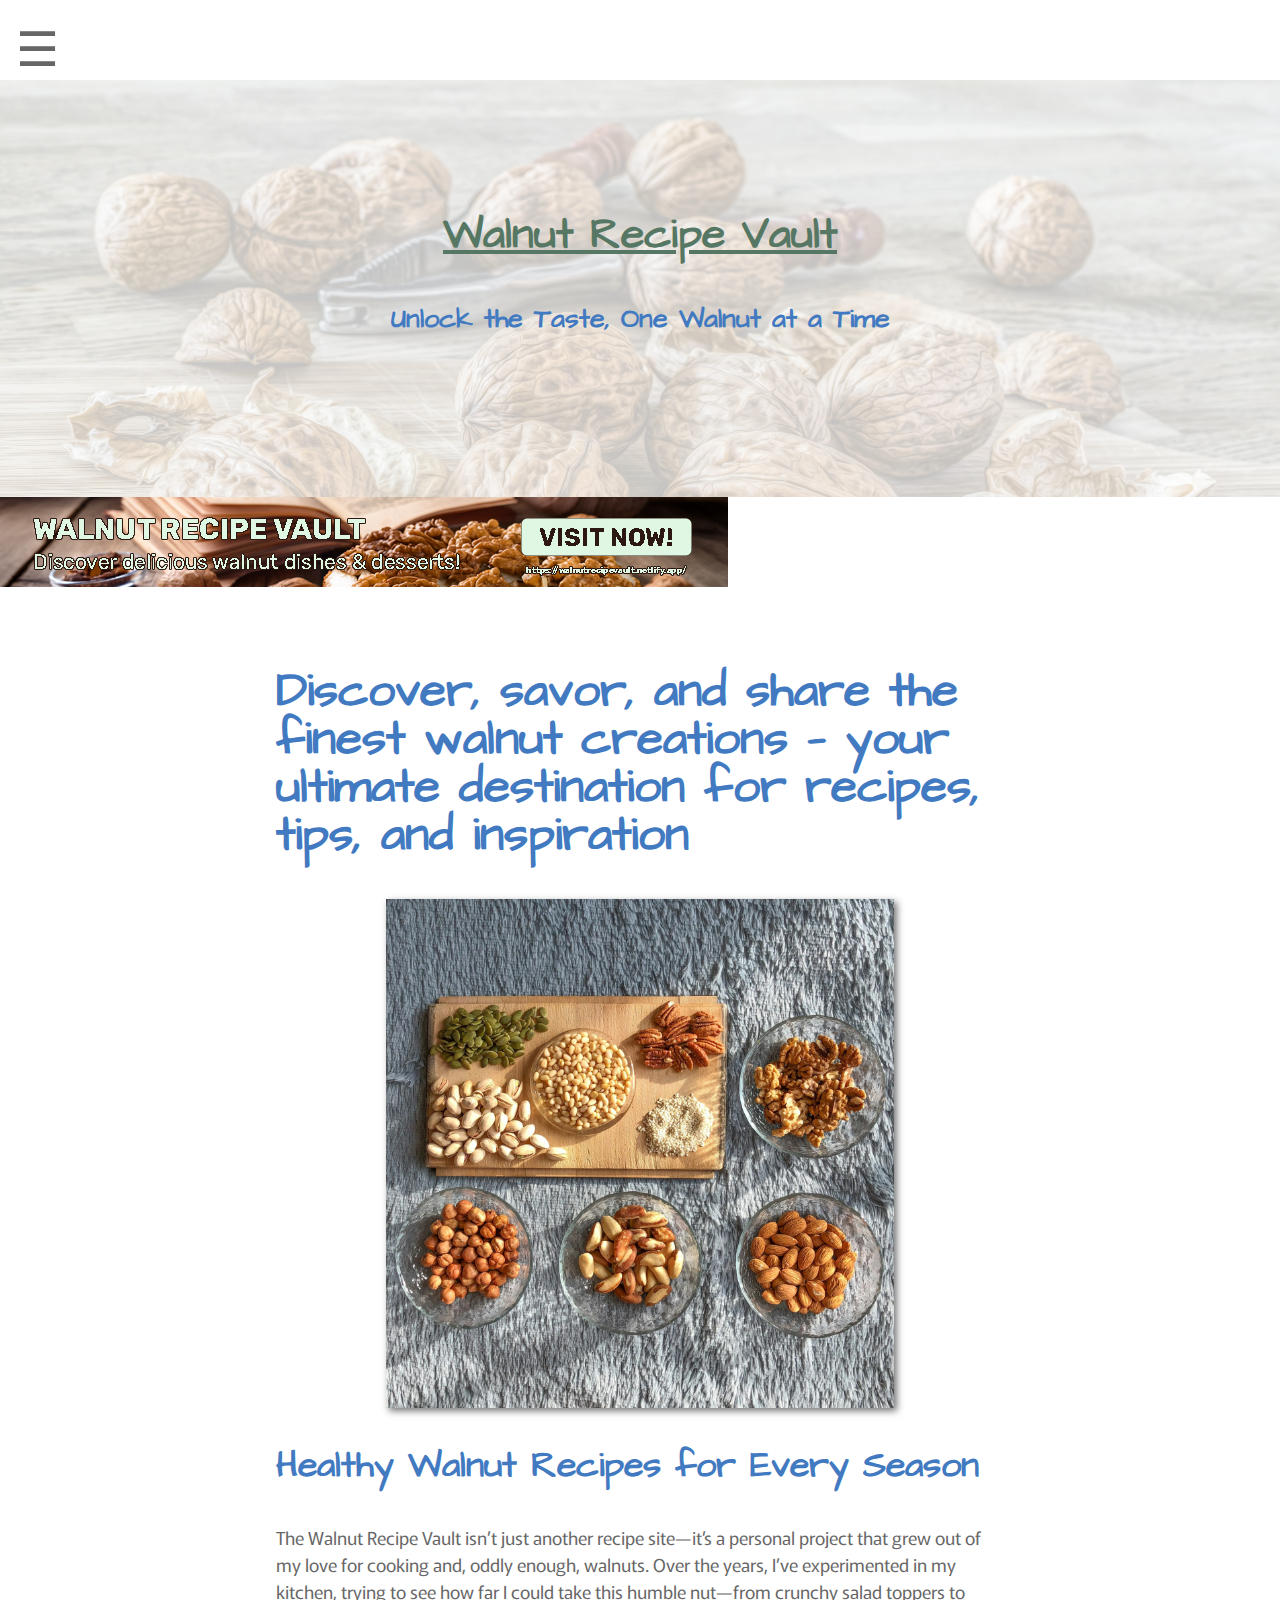
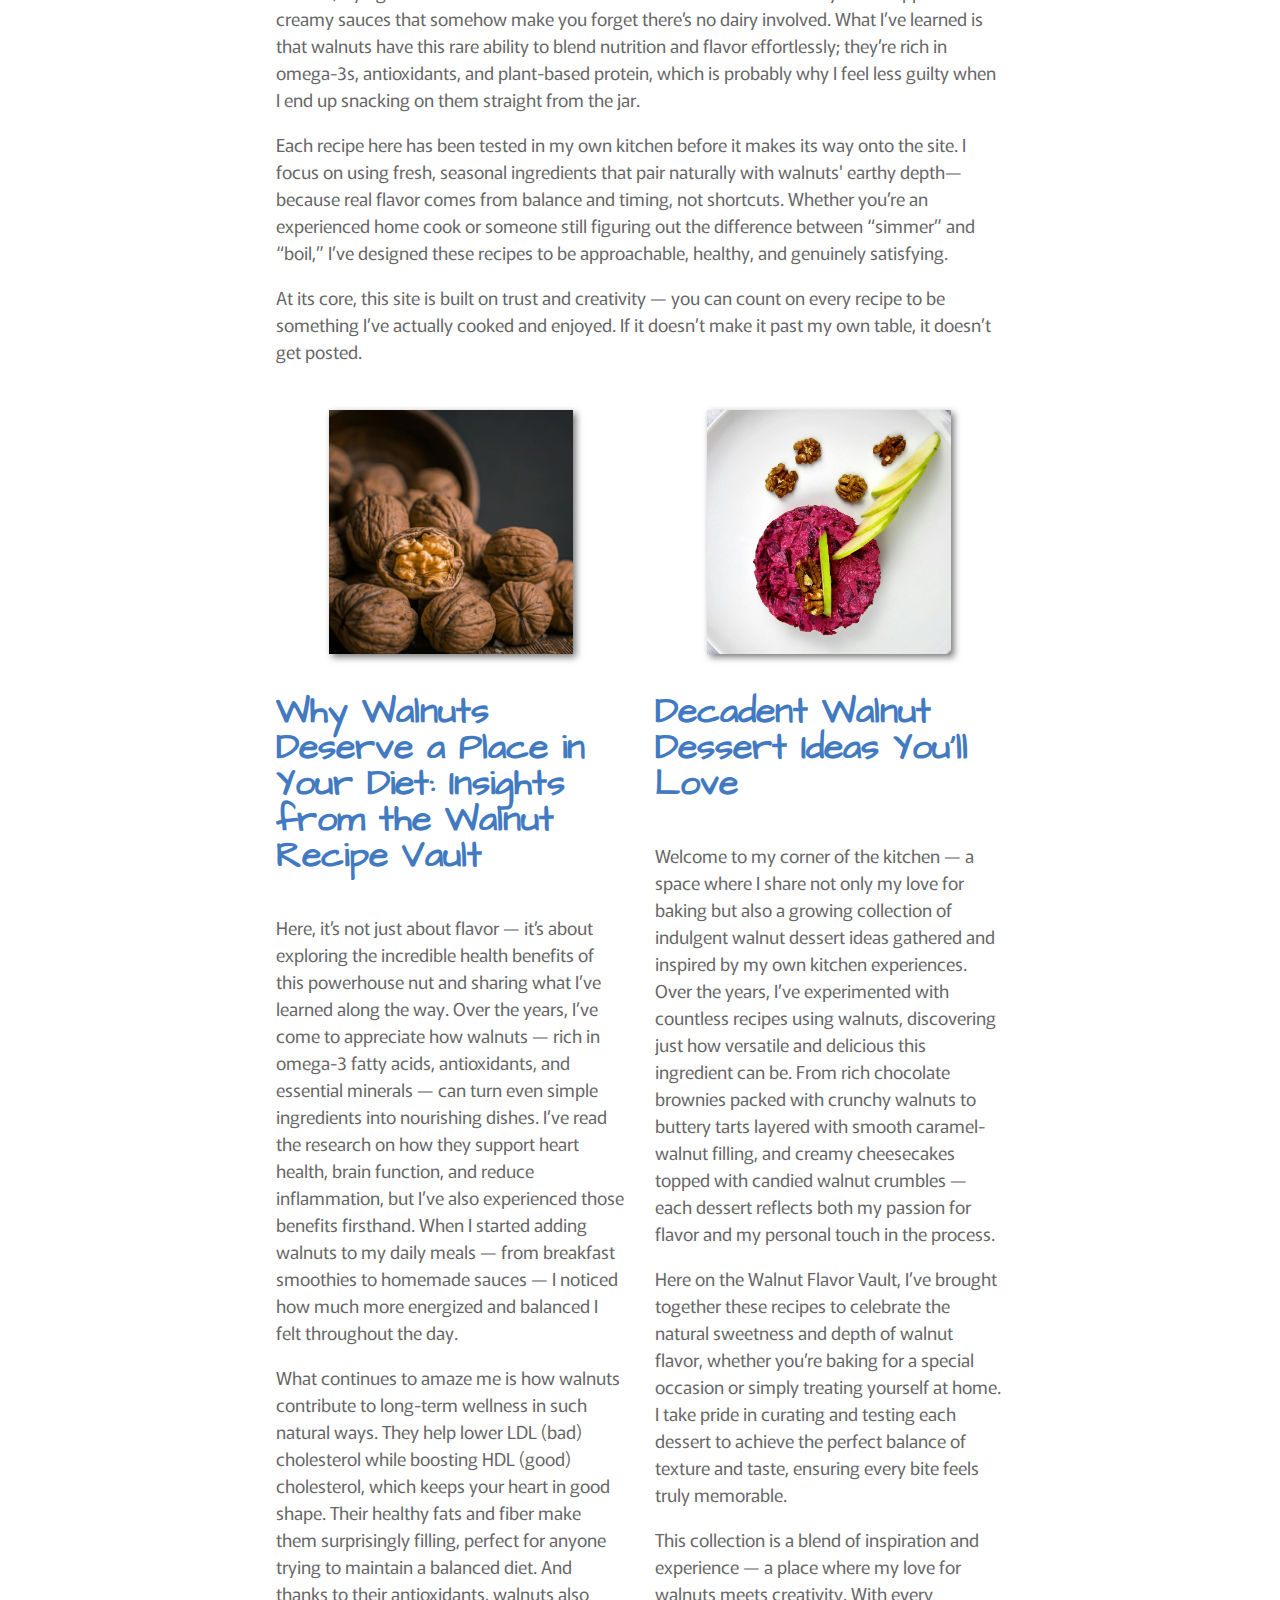
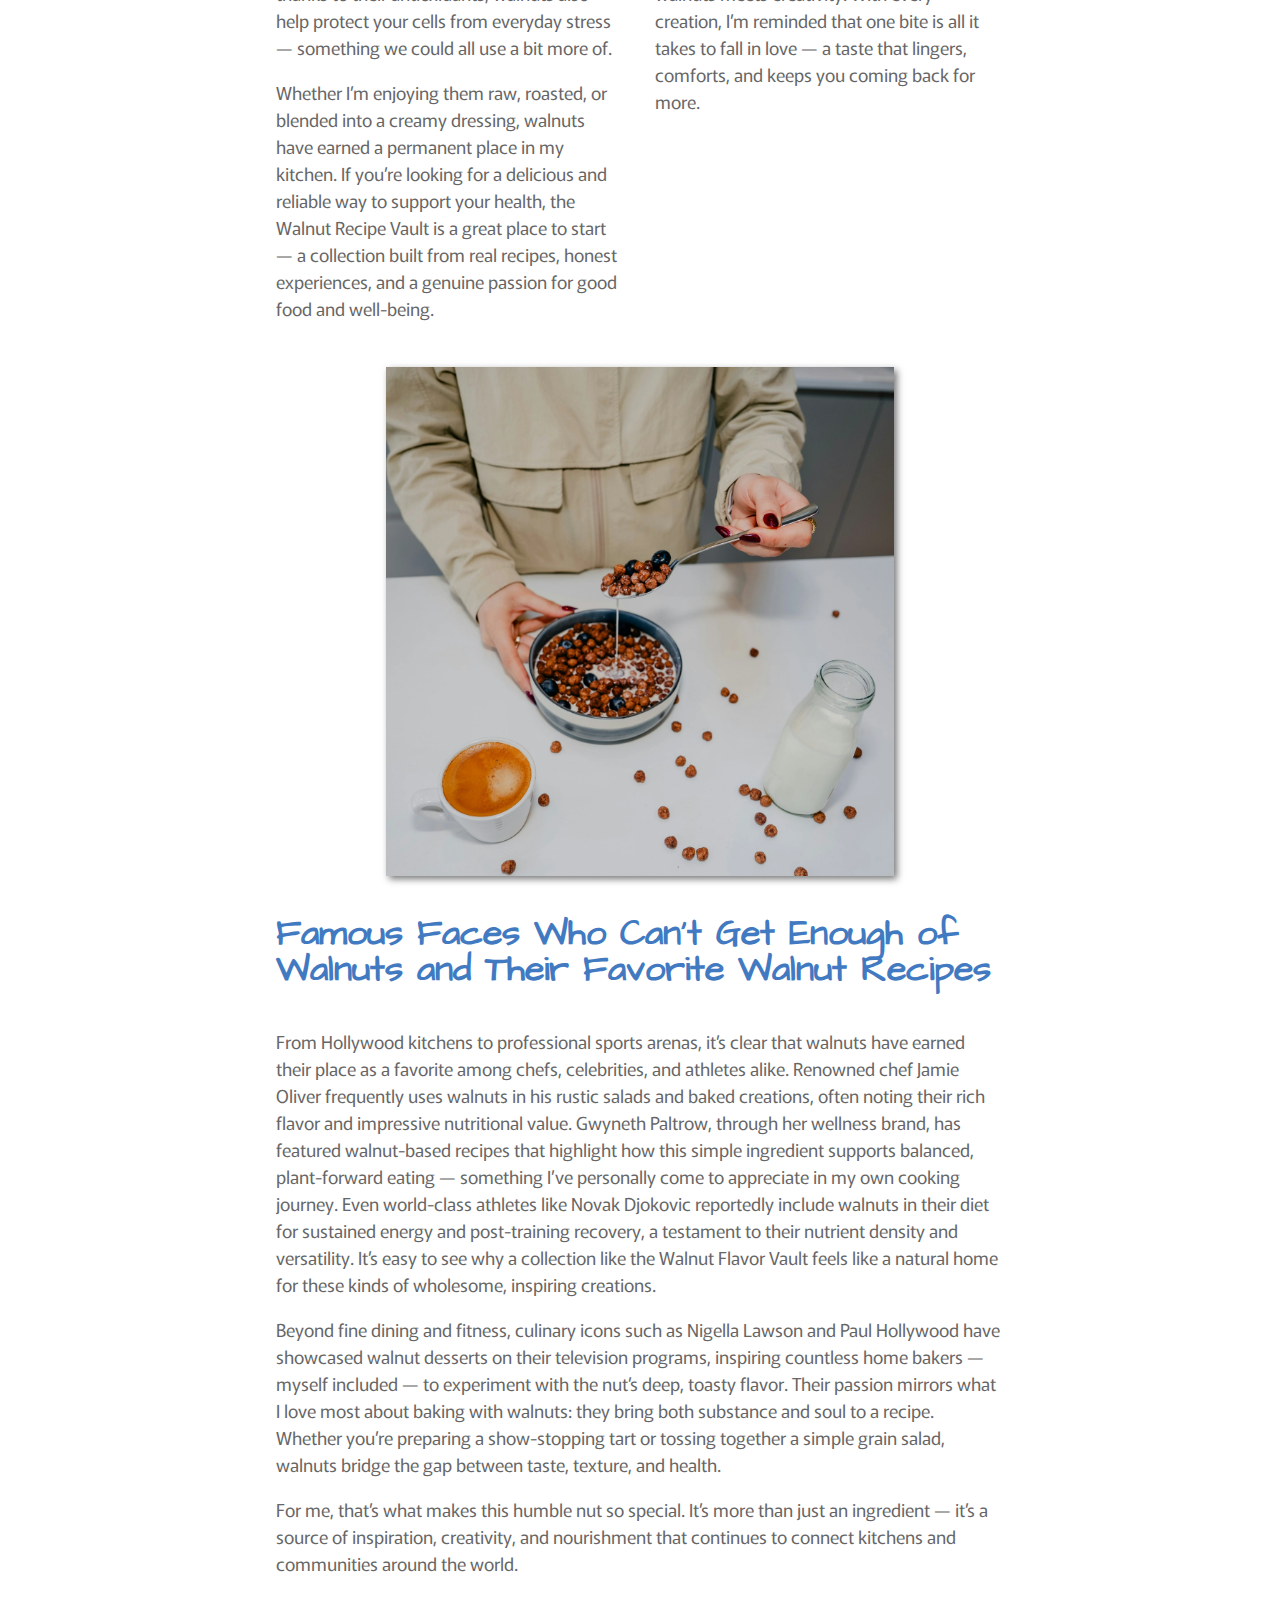
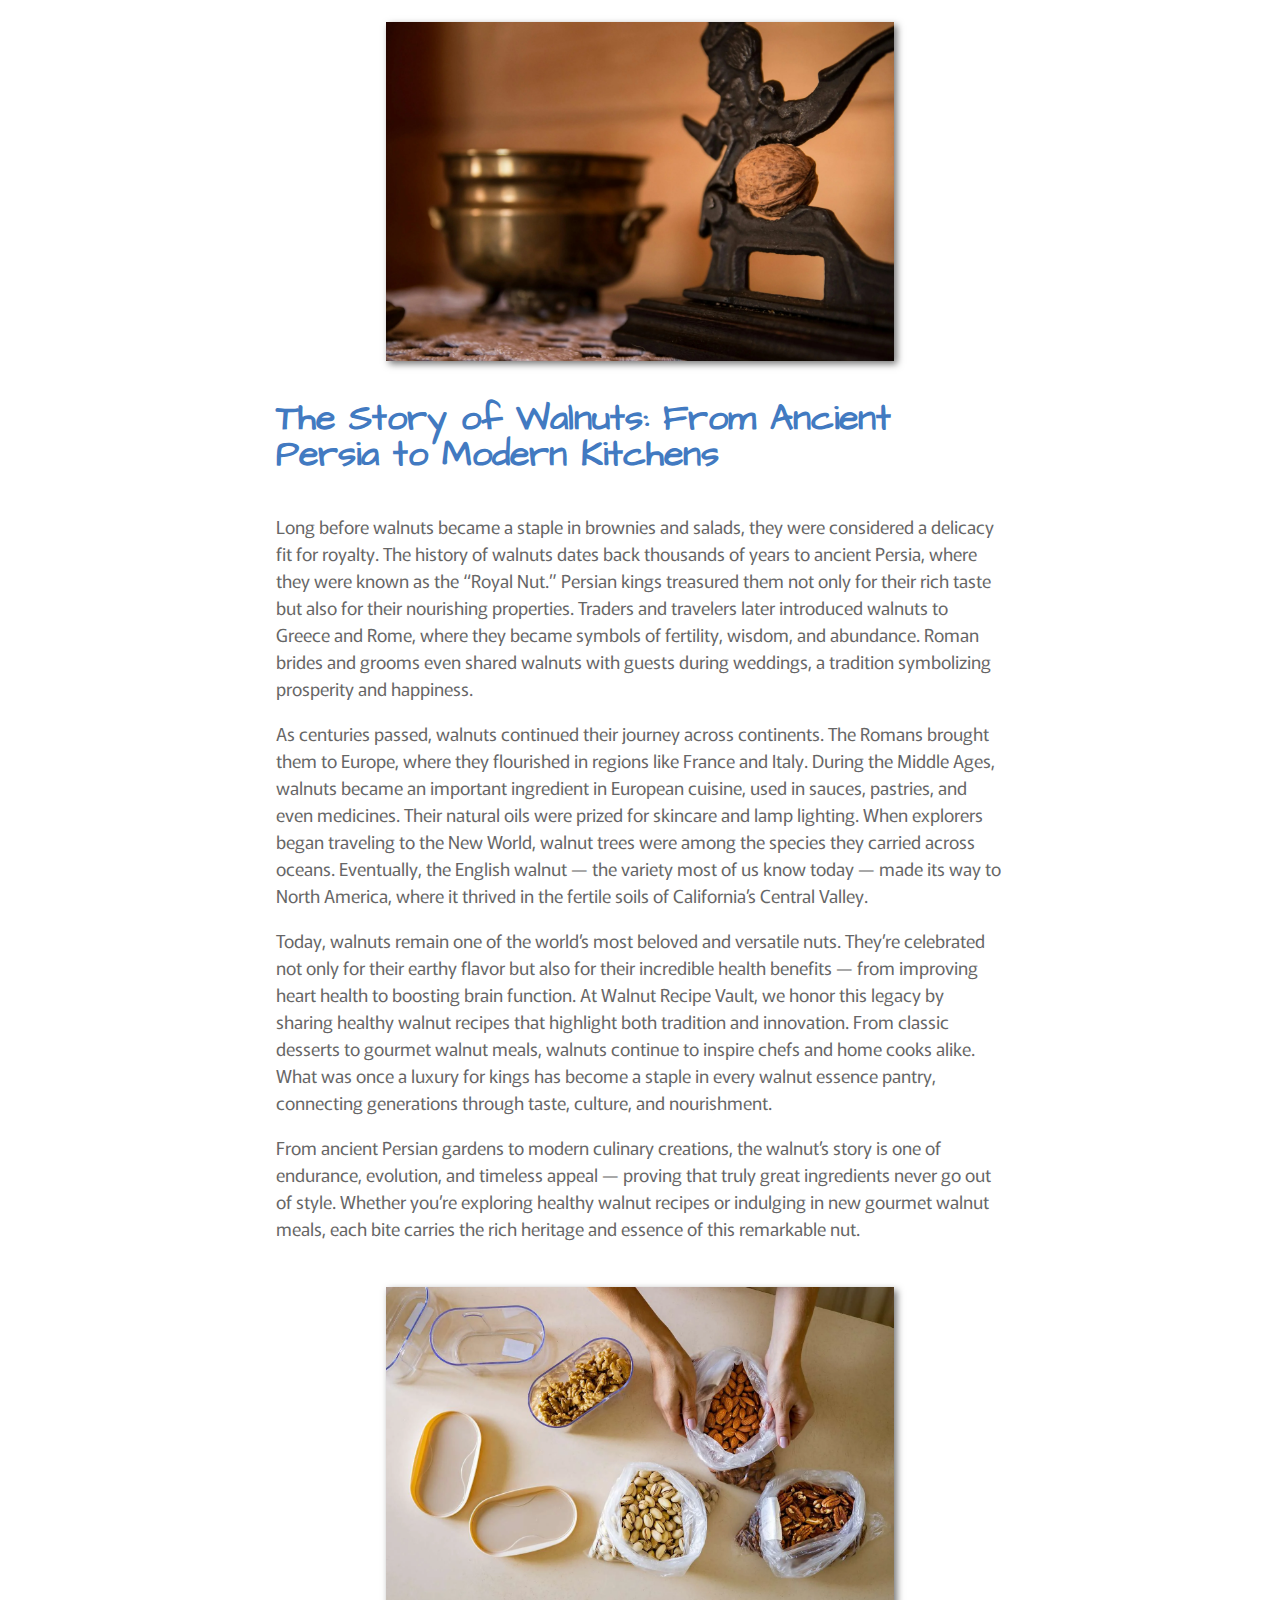
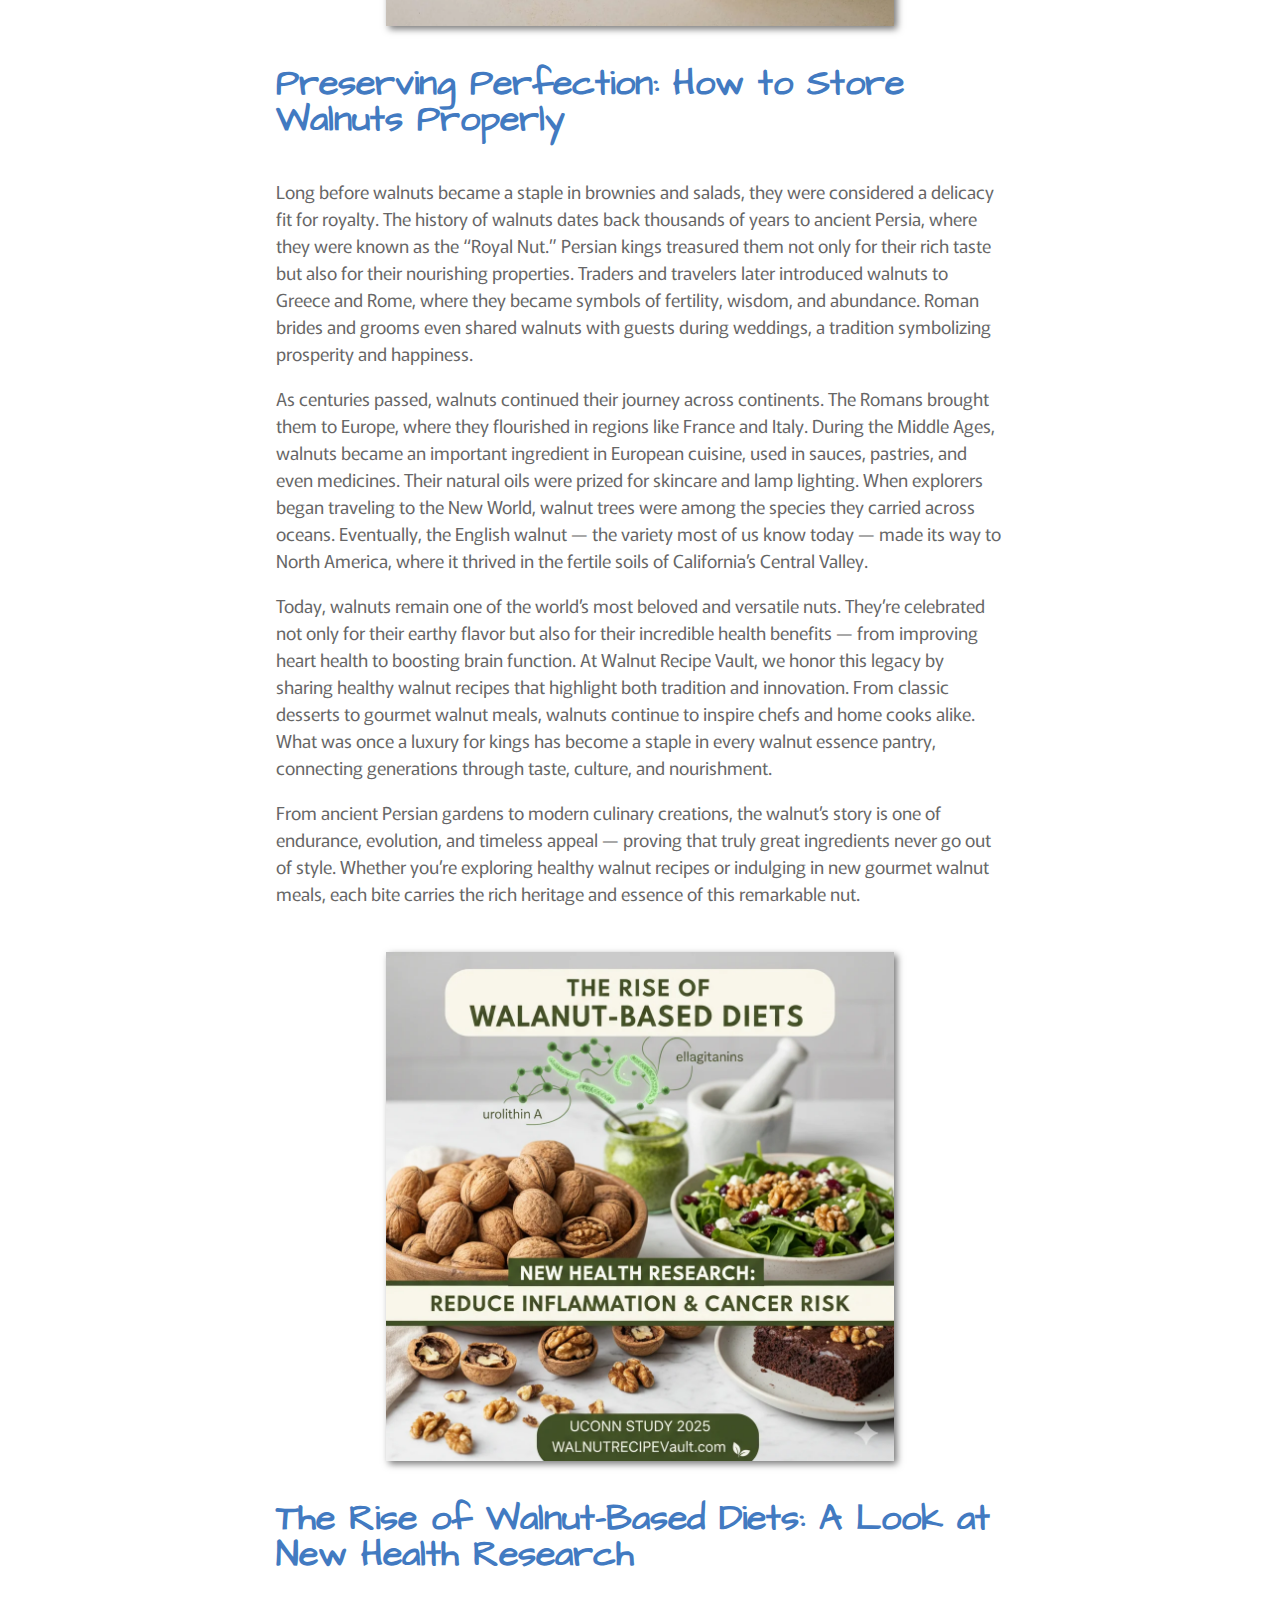
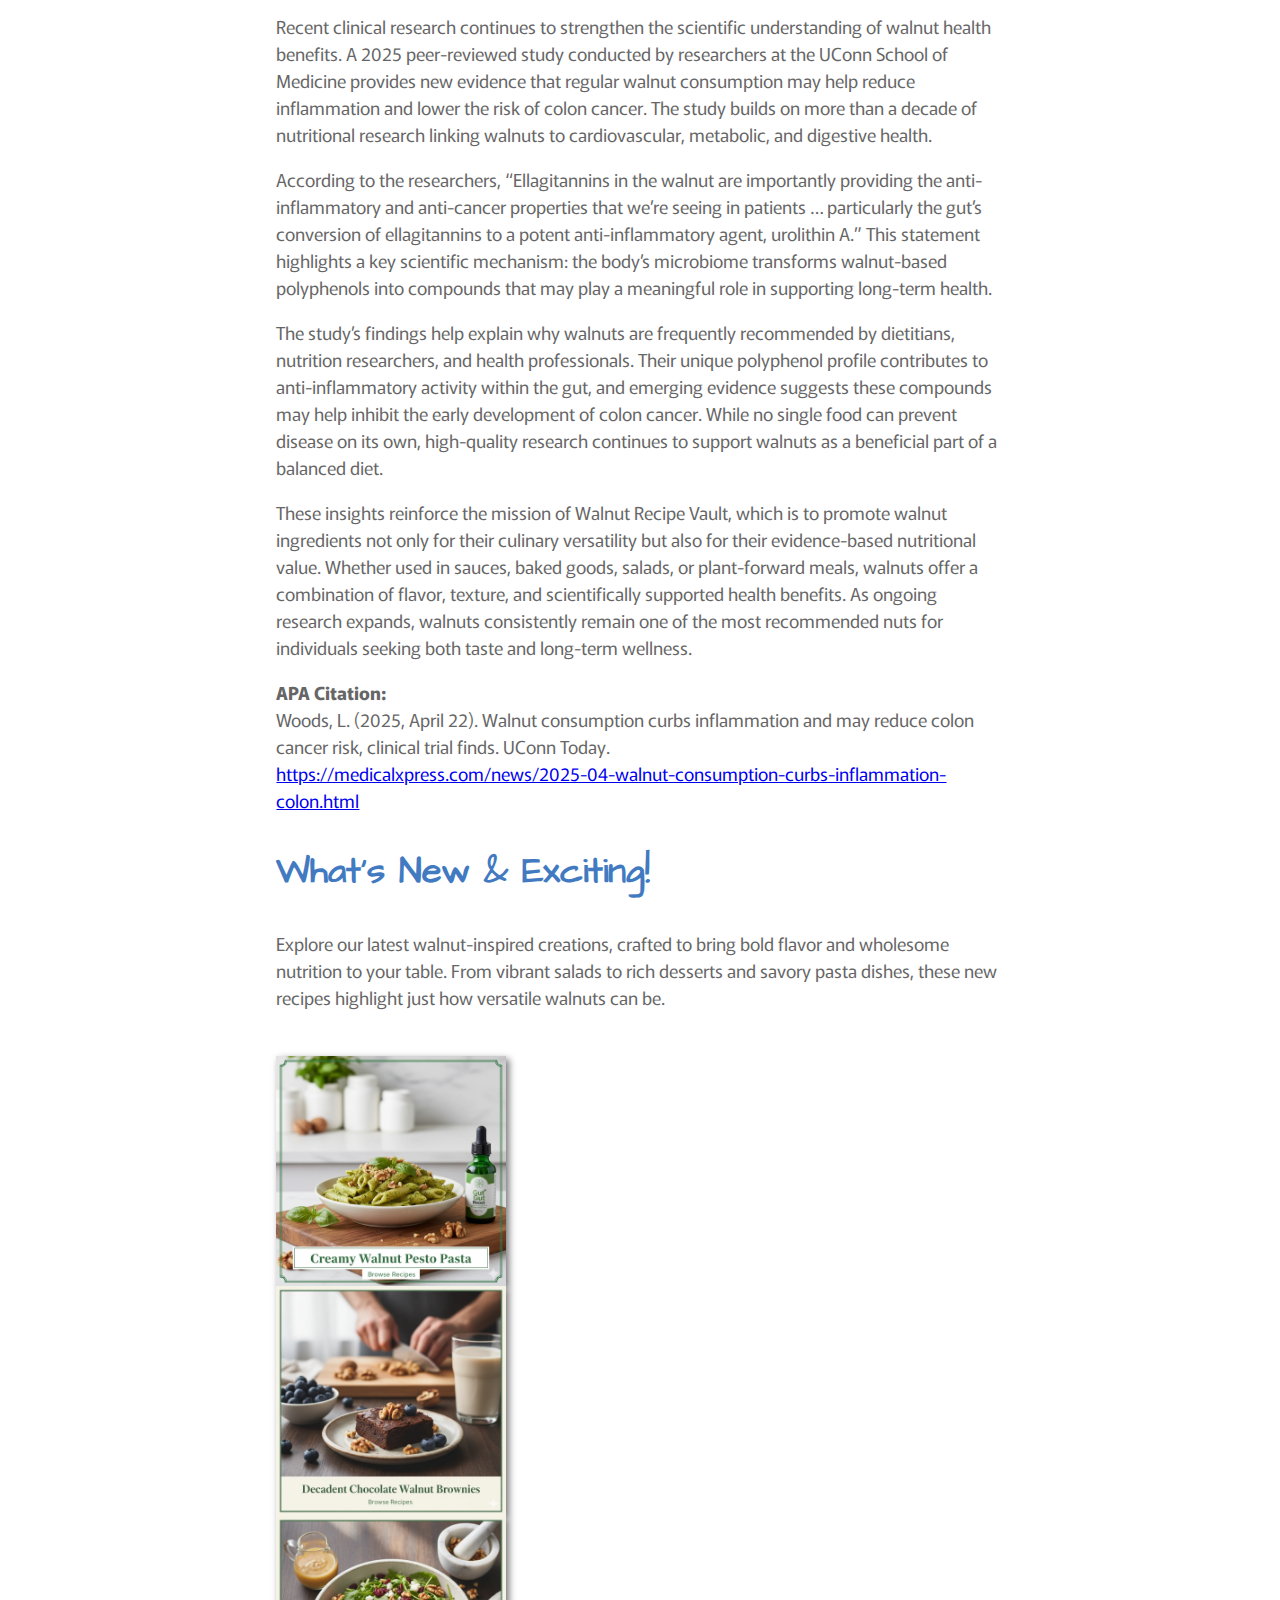
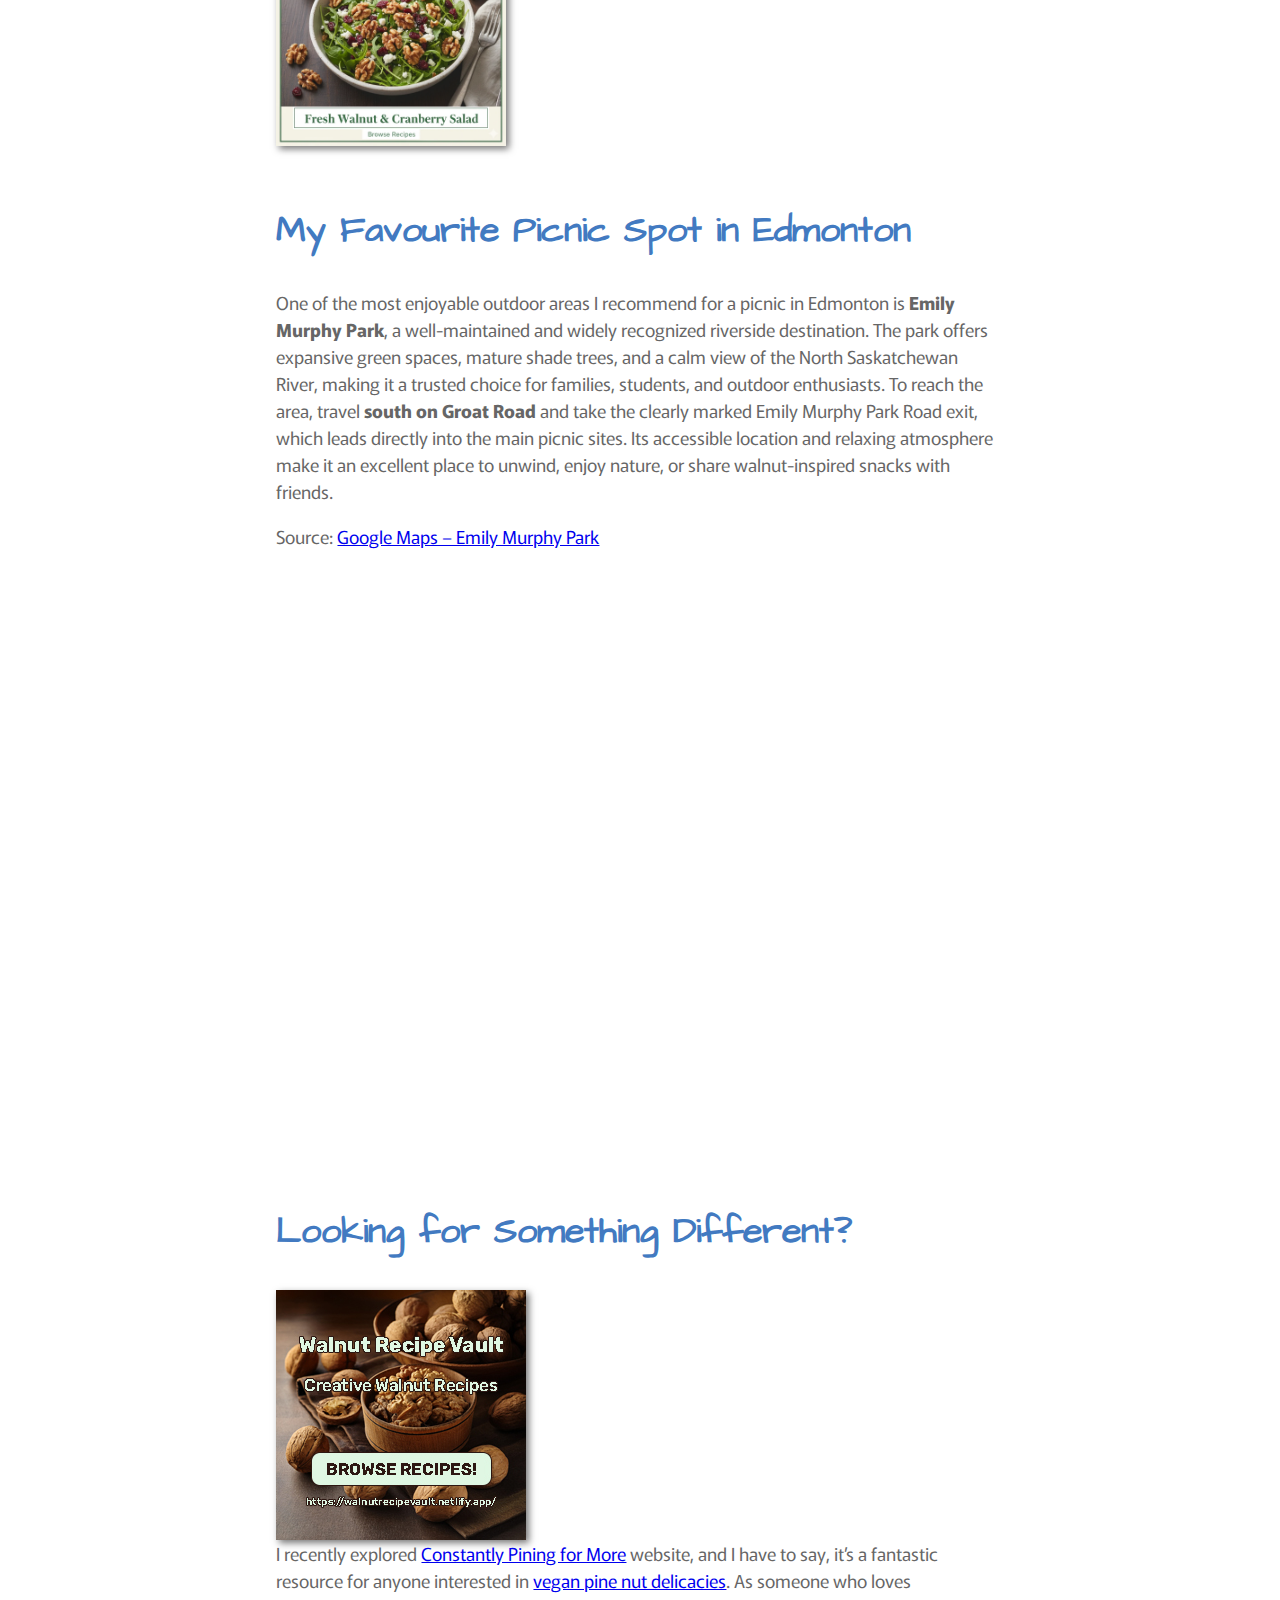
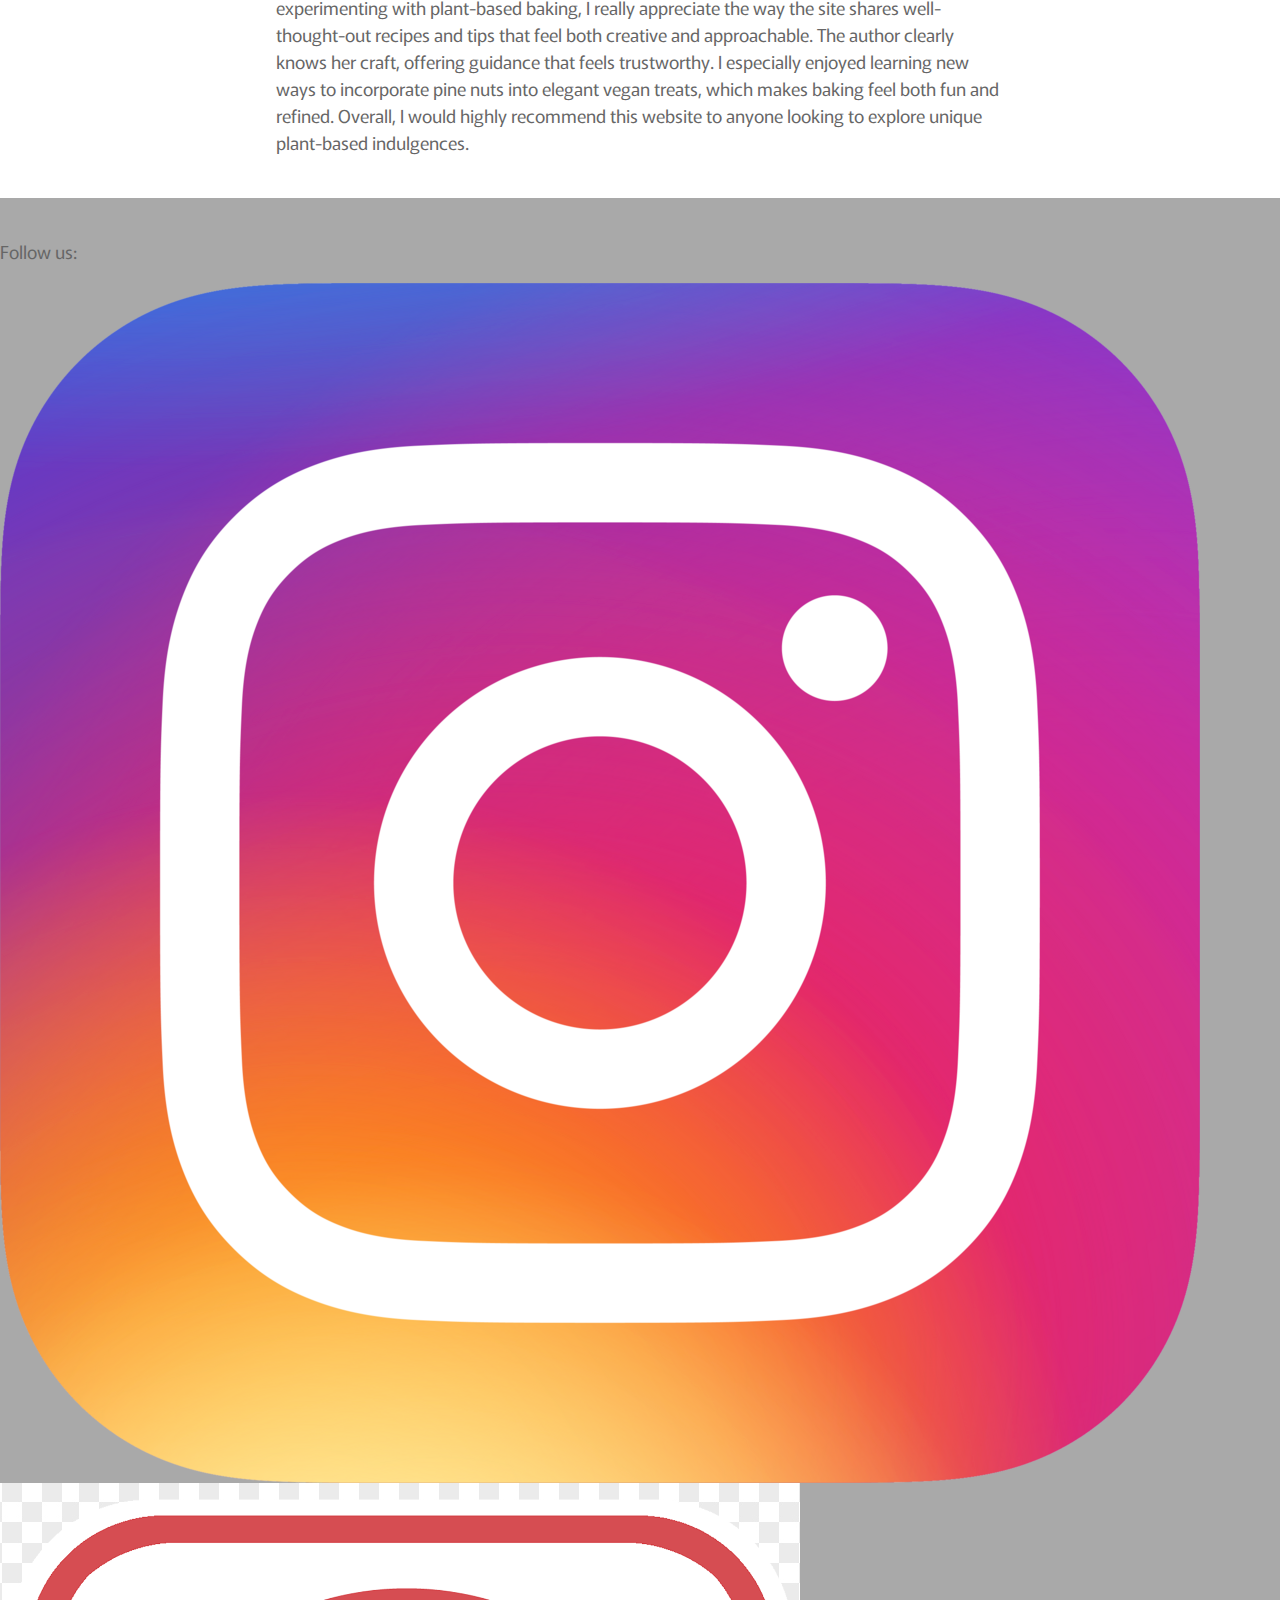
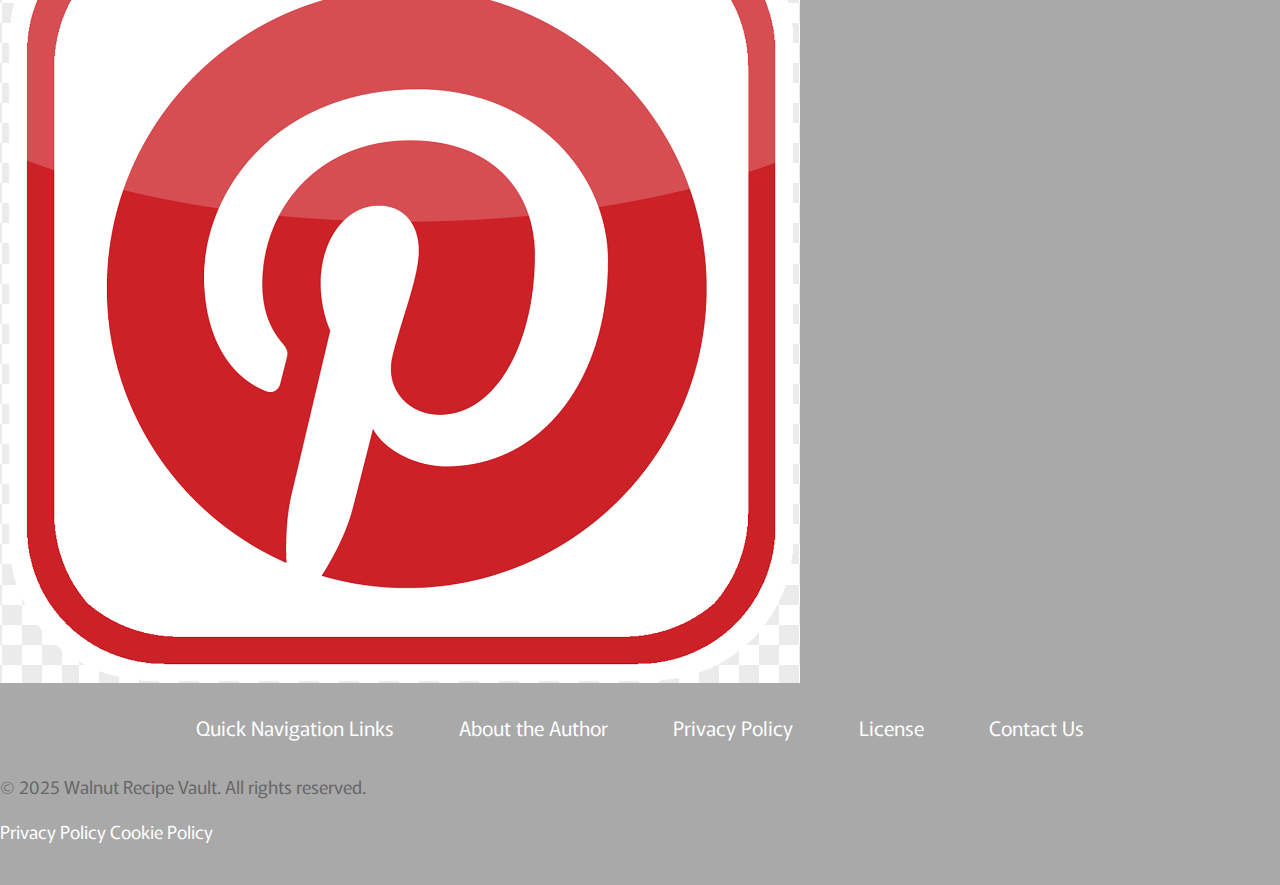
<file: index.html>
<!doctype html>
<html lang="en">
<head>
	<meta charset="utf-8">
	<title>Walnut Recipe Vault</title>
	<meta name="google-site-verification" content="hx9Oz9Th53CUhifATrSNUrhhtTjApFV9fCt69TKdsBQ">
	<meta name="description" content="Discover delicious and creative walnut recipes at Walnut Recipe Vault – from healthy walnut dishes and easy walnut desserts to savory meals and sweet treats, explore tips, tricks, and inspiration for cooking with walnuts.">
	<meta name="keywords" content="walnut recipe vault,walnut flavor vault,walnut aroma archive,walnut savor chamber,walnut essence pantry,walnut gourmet locker,walnut harvest pantry,walnut flavor hub,walnut unqiue recipes,walnut dessert ideas,healthy walnut recipes,walnut baking tips,savory walnut dishes,easy walnut snacks,walnut cooking guide,gourmet walnut meals,walnut nutrition facts,walnut meal prep,creative walnut uses">

	<link rel="preconnect" href="https://fonts.googleapis.com">
	<link rel="preconnect" href="https://fonts.gstatic.com" crossorigin>
	<link href="https://fonts.googleapis.com/css2?family=Architects+Daughter&family=Murecho:wght@400;600&display=swap" rel="stylesheet">

	<link rel="stylesheet" href="css/reset.css"> 
	<link rel="stylesheet" href="css/styles.css" media="screen">
	<link rel="stylesheet" href="css/print.css" media="print">

	<!-- Google tag (gtag.js) -->
	<script async src="https://www.googletagmanager.com/gtag/js?id=G-RWCNJ0E14K"></script>
	<script>
	window.dataLayer = window.dataLayer || [];
	function gtag(){dataLayer.push(arguments);}
	gtag('js', new Date());

	gtag('config', 'G-RWCNJ0E14K');
	</script>

	<script src="https://embeds.iubenda.com/widgets/00286d7d-8d8a-42e3-8049-79b4882ead73.js"></script>

	<script type="application/ld+json">
		{
			"@context": "https://schema.org",
			"@type": "Organization",
			"name": "Walnut Recipe Vault",
			"url": "https://walnutrecipevault.netlify.app/",
			"logo": {
				"@type": "ImageObject",
				"url": "https://walnutrecipevault.netlify.app/img/walnut-fruit-banner.webp"
			},
			"sameAs": [
				"https://www.instagram.com/liamdraxon/profile/#",
				"https://ca.pinterest.com/liamdraxon/_profile/"
			]
		}
	</script>

	<!--[if IE]><script src="http://html5shiv.googlecode.com/svn/trunk/html5.js"></script><![endif]-->

	<!-- Global site tag (gtag.js) - Google Analytics -->
	<!-- JSON-LD markup generated by Google Structured Data Markup Helper. -->
</head>

<body>
	<!-- Navigation Sidebar (hidden by default) -->
	<nav class="w3-sidebar w3-bar-block w3-card w3-top w3-animate-left" id="mySidebar">
  		<a href="javascript:void(0)" onclick="w3_close()" class="w3-bar-item w3-button">Close Menu</a>
		<a href="#" onclick="w3_close()" class="w3-bar-item w3-button">Home</a>
  		<a href="about-the-author.html" onclick="w3_close()" class="w3-bar-item w3-button">About the Author</a>
  		<a href="recipes" onclick="w3_close()" class="w3-bar-item w3-button">Walnut Recipes</a>
  		<a href="health-benefits" onclick="w3_close()" class="w3-bar-item w3-button">Health Benefits</a>
	</nav>

	<!-- Top menu -->
	<div class="w3-top">
  		<div class="hamburger-position">
    		<div class="w3-button w3-padding-16 " onclick="w3_open()">&#9776;</div> <!-- &#9776; is the Entity Code for the hamburger icon -->
  		</div>
	</div>

	<header>
		<div class="header-bg-wrap"> <!-- Image as content not design -->
  		  <img class="header-bg-image" src="img/walnut-fruit-banner.webp" alt="walnut fruits on a table, a rustic snapshot from the walnut harvest pantry">
  		  <div class="header-content">
    		<h1>
				<a href="index.html" class="shine">Walnut Recipe Vault</a>
			</h1>
			<h2>Unlock the Taste, One Walnut at a Time</h2> 
  		  </div>
		</div>
	</header>

	<!-- HORIZONTAL BANNER AD (728 × 90) BELOW HEADER -->
	<div class="leaderboard-ad banner-ads">
		<a href="#">
			<img src="img/leaderboard-ad.jpg" alt="Leaderboard ad">
		</a>
	</div>
	
	<main>
		<!-- <aside class="leaderboard">
		</aside> -->  <!-- end of sidebar1 -->
	
		<section class="content">
			<h2>Discover, savor, and share the finest walnut creations — your ultimate destination for recipes, tips, and inspiration</h2>	
		<article>
        	<div class="image-container">
        		<img src="img/healthy-walnut-recipe.webp" alt="Tabletop scene of a healthy walnut recipe with organic ingredients, part of the walnut essence pantry collection">
        	</div>
        	<h3>Healthy Walnut Recipes for Every Season</h3>
			<p>The Walnut Recipe Vault isn’t just another recipe site—it’s a personal project that grew out of my love for cooking and, oddly enough, walnuts. Over the years, I’ve experimented in my kitchen, trying to see how far I could take this humble nut—from crunchy salad toppers to creamy sauces that somehow make you forget there’s no dairy involved. What I’ve learned is that walnuts have this rare ability to blend nutrition and flavor effortlessly; they’re rich in omega-3s, antioxidants, and plant-based protein, which is probably why I feel less guilty when I end up snacking on them straight from the jar.</p>
			<p>Each recipe here has been tested in my own kitchen before it makes its way onto the site. I focus on using fresh, seasonal ingredients that pair naturally with walnuts' earthy depth—because real flavor comes from balance and timing, not shortcuts. Whether you’re an experienced home cook or someone still figuring out the difference between “simmer” and “boil,” I’ve designed these recipes to be approachable, healthy, and genuinely satisfying.</p>
			<p>At its core, this site is built on trust and creativity — you can count on every recipe to be something I’ve actually cooked and enjoyed. If it doesn’t make it past my own table, it doesn’t get posted.</p>
		</article>
		<br>
		<article>
			<div class="outer-container">
				<div class="inner-container"> <!-- First inner container -->
        			<div class="image-container">
        			<img src="img/ripe-walnuts.webp" alt="ripe walnuts, perfect for walnut dessert ideas and savory dishes">
        			</div> <!-- End of the image container -->
					<h3>Why Walnuts Deserve a Place in Your Diet: Insights from the Walnut Recipe Vault</h3>
					<p>Here, it’s not just about flavor — it’s about exploring the incredible health benefits of this powerhouse nut and sharing what I’ve learned along the way. Over the years, I’ve come to appreciate how walnuts — rich in omega-3 fatty acids, antioxidants, and essential minerals — can turn even simple ingredients into nourishing dishes. I’ve read the research on how they support heart health, brain function, and reduce inflammation, but I’ve also experienced those benefits firsthand. When I started adding walnuts to my daily meals — from breakfast smoothies to homemade sauces — I noticed how much more energized and balanced I felt throughout the day.</p>
					<p>What continues to amaze me is how walnuts contribute to long-term wellness in such natural ways. They help lower LDL (bad) cholesterol while boosting HDL (good) cholesterol, which keeps your heart in good shape. Their healthy fats and fiber make them surprisingly filling, perfect for anyone trying to maintain a balanced diet. And thanks to their antioxidants, walnuts also help protect your cells from everyday stress — something we could all use a bit more of.</p>
					<p>Whether I’m enjoying them raw, roasted, or blended into a creamy dressing, walnuts have earned a permanent place in my kitchen. If you’re looking for a delicious and reliable way to support your health, the Walnut Recipe Vault is a great place to start — a collection built from real recipes, honest experiences, and a genuine passion for good food and well-being.</p>
				</div> <!-- End of the first inner container -->
				<div class="inner-container"> <!-- Second inner container -->
        			<div class="image-container">
        			<img src="img/walnut-dessert-recipe.webp" alt="walnut dessert recipe prepared for the Walnut Recipe Vault collection">
        			</div> <!-- End of the image container -->
					<h3>Decadent Walnut Dessert Ideas You’ll Love</h3>
					<p>Welcome to my corner of the kitchen — a space where I share not only my love for baking but also a growing collection of indulgent walnut dessert ideas gathered and inspired by my own kitchen experiences. Over the years, I’ve experimented with countless recipes using walnuts, discovering just how versatile and delicious this ingredient can be. From rich chocolate brownies packed with crunchy walnuts to buttery tarts layered with smooth caramel-walnut filling, and creamy cheesecakes topped with candied walnut crumbles — each dessert reflects both my passion for flavor and my personal touch in the process.</p>
					<p>Here on the Walnut Flavor Vault, I’ve brought together these recipes to celebrate the natural sweetness and depth of walnut flavor, whether you’re baking for a special occasion or simply treating yourself at home. I take pride in curating and testing each dessert to achieve the perfect balance of texture and taste, ensuring every bite feels truly memorable.</p>
					<p>This collection is a blend of inspiration and experience — a place where my love for walnuts meets creativity. With every creation, I’m reminded that one bite is all it takes to fall in love — a taste that lingers, comforts, and keeps you coming back for more.</p>
				</div> <!-- End of the second inner container -->
			</div> <!-- End of the outer container -->
		</article>
		<br>
		<article>
        	<div class="image-container">
        		<img src="img/man-preparing-a-walnut-recipe.webp" alt="man preparing savory walnut dishes in the kitchen, featured in the walnut cooking guide">
        	</div>
			<h3>Famous Faces Who Can’t Get Enough of Walnuts and Their Favorite Walnut Recipes</h3>
			<p>From Hollywood kitchens to professional sports arenas, it’s clear that walnuts have earned their place as a favorite among chefs, celebrities, and athletes alike. Renowned chef Jamie Oliver frequently uses walnuts in his rustic salads and baked creations, often noting their rich flavor and impressive nutritional value. Gwyneth Paltrow, through her wellness brand, has featured walnut-based recipes that highlight how this simple ingredient supports balanced, plant-forward eating — something I’ve personally come to appreciate in my own cooking journey. Even world-class athletes like Novak Djokovic reportedly include walnuts in their diet for sustained energy and post-training recovery, a testament to their nutrient density and versatility. It’s easy to see why a collection like the Walnut Flavor Vault feels like a natural home for these kinds of wholesome, inspiring creations.</p>
			<p>Beyond fine dining and fitness, culinary icons such as Nigella Lawson and Paul Hollywood have showcased walnut desserts on their television programs, inspiring countless home bakers — myself included — to experiment with the nut’s deep, toasty flavor. Their passion mirrors what I love most about baking with walnuts: they bring both substance and soul to a recipe. Whether you’re preparing a show-stopping tart or tossing together a simple grain salad, walnuts bridge the gap between taste, texture, and health.</p>
			<p>For me, that’s what makes this humble nut so special. It’s more than just an ingredient — it’s a source of inspiration, creativity, and nourishment that continues to connect kitchens and communities around the world.</p>
		</article>

		<br>
		<article>
        	<div class="image-container">
        		<img src="img/vintage-nutcracker-walnut.webp" alt="Close-up of a vintage metal nutcracker holding a walnut, with a brass bowl in the background on a lace-covered surface">
        	</div>
			<h3>The Story of Walnuts: From Ancient Persia to Modern Kitchens</h3>
			<p>Long before walnuts became a staple in brownies and salads, they were considered a delicacy fit for royalty. The history of walnuts dates back thousands of years to ancient Persia, where they were known as the “Royal Nut.” Persian kings treasured them not only for their rich taste but also for their nourishing properties. Traders and travelers later introduced walnuts to Greece and Rome, where they became symbols of fertility, wisdom, and abundance. Roman brides and grooms even shared walnuts with guests during weddings, a tradition symbolizing prosperity and happiness.</p>

			<p>As centuries passed, walnuts continued their journey across continents. The Romans brought them to Europe, where they flourished in regions like France and Italy. During the Middle Ages, walnuts became an important ingredient in European cuisine, used in sauces, pastries, and even medicines. Their natural oils were prized for skincare and lamp lighting. When explorers began traveling to the New World, walnut trees were among the species they carried across oceans. Eventually, the English walnut — the variety most of us know today — made its way to North America, where it thrived in the fertile soils of California’s Central Valley.</p>

			<p>Today, walnuts remain one of the world’s most beloved and versatile nuts. They’re celebrated not only for their earthy flavor but also for their incredible health benefits — from improving heart health to boosting brain function. At Walnut Recipe Vault, we honor this legacy by sharing healthy walnut recipes that highlight both tradition and innovation. From classic desserts to gourmet walnut meals, walnuts continue to inspire chefs and home cooks alike. What was once a luxury for kings has become a staple in every walnut essence pantry, connecting generations through taste, culture, and nourishment.</p>

			<p>From ancient Persian gardens to modern culinary creations, the walnut’s story is one of endurance, evolution, and timeless appeal — proving that truly great ingredients never go out of style. Whether you’re exploring healthy walnut recipes or indulging in new gourmet walnut meals, each bite carries the rich heritage and essence of this remarkable nut.</p>
		</article>

		<br>
		<article>
        	<div class="image-container">
        		<img src="img/storing-walnuts.webp" alt="Organizing assorted nuts into plastic containers and bags on a light-colored kitchen countertop">
        	</div>
			<h3>Preserving Perfection: How to Store Walnuts Properly</h3>
			<p>Long before walnuts became a staple in brownies and salads, they were considered a delicacy fit for royalty. The history of walnuts dates back thousands of years to ancient Persia, where they were known as the “Royal Nut.” Persian kings treasured them not only for their rich taste but also for their nourishing properties. Traders and travelers later introduced walnuts to Greece and Rome, where they became symbols of fertility, wisdom, and abundance. Roman brides and grooms even shared walnuts with guests during weddings, a tradition symbolizing prosperity and happiness.</p>

			<p>As centuries passed, walnuts continued their journey across continents. The Romans brought them to Europe, where they flourished in regions like France and Italy. During the Middle Ages, walnuts became an important ingredient in European cuisine, used in sauces, pastries, and even medicines. Their natural oils were prized for skincare and lamp lighting. When explorers began traveling to the New World, walnut trees were among the species they carried across oceans. Eventually, the English walnut — the variety most of us know today — made its way to North America, where it thrived in the fertile soils of California’s Central Valley.</p>

			<p>Today, walnuts remain one of the world’s most beloved and versatile nuts. They’re celebrated not only for their earthy flavor but also for their incredible health benefits — from improving heart health to boosting brain function. At Walnut Recipe Vault, we honor this legacy by sharing healthy walnut recipes that highlight both tradition and innovation. From classic desserts to gourmet walnut meals, walnuts continue to inspire chefs and home cooks alike. What was once a luxury for kings has become a staple in every walnut essence pantry, connecting generations through taste, culture, and nourishment.</p>

			<p>From ancient Persian gardens to modern culinary creations, the walnut’s story is one of endurance, evolution, and timeless appeal — proving that truly great ingredients never go out of style. Whether you’re exploring healthy walnut recipes or indulging in new gourmet walnut meals, each bite carries the rich heritage and essence of this remarkable nut.</p>
		</article>

		<br>
		<article>
			<div class="image-container">
				<a href="https://ca.pinterest.com/pin/1083819466589274827/" target="_blank" rel="noopener noreferrer">
				<img src="img/rise-of-walnut-based-diets.webp" alt="Walnuts health benefits 2025 study">
				</a>
        	</div>
			<h3>The Rise of Walnut-Based Diets: A Look at New Health Research</h3>
				<p>Recent clinical research continues to strengthen the scientific understanding of walnut health benefits. A 2025 peer-reviewed study conducted by researchers at the UConn School of Medicine provides new evidence that regular walnut consumption may help reduce inflammation and lower the risk of colon cancer. The study builds on more than a decade of nutritional research linking walnuts to cardiovascular, metabolic, and digestive health.</p>
				<p>According to the researchers, “Ellagitannins in the walnut are importantly providing the anti-inflammatory and anti-cancer properties that we’re seeing in patients … particularly the gut’s conversion of ellagitannins to a potent anti-inflammatory agent, urolithin A.” This statement highlights a key scientific mechanism: the body’s microbiome transforms walnut-based polyphenols into compounds that may play a meaningful role in supporting long-term health.</p>
				<p>The study’s findings help explain why walnuts are frequently recommended by dietitians, nutrition researchers, and health professionals. Their unique polyphenol profile contributes to anti-inflammatory activity within the gut, and emerging evidence suggests these compounds may help inhibit the early development of colon cancer. While no single food can prevent disease on its own, high-quality research continues to support walnuts as a beneficial part of a balanced diet.</p>
				<p>These insights reinforce the mission of Walnut Recipe Vault, which is to promote walnut ingredients not only for their culinary versatility but also for their evidence-based nutritional value. Whether used in sauces, baked goods, salads, or plant-forward meals, walnuts offer a combination of flavor, texture, and scientifically supported health benefits. As ongoing research expands, walnuts consistently remain one of the most recommended nuts for individuals seeking both taste and long-term wellness.</p>
				<p><strong>APA Citation:</strong>
				<br>
				Woods, L. (2025, April 22). Walnut consumption curbs inflammation and may reduce colon cancer risk, clinical trial finds. UConn Today.
				<br>
				<a href="https://medicalxpress.com/news/2025-04-walnut-consumption-curbs-inflammation-colon.html" target="_blank">https://medicalxpress.com/news/2025-04-walnut-consumption-curbs-inflammation-colon.html</a></p>
		</article>

		<article>
			<h3>What's New & Exciting!</h3>
			<p>Explore our latest walnut-inspired creations, crafted to bring bold flavor and wholesome nutrition to your table. From vibrant salads to rich desserts and savory pasta dishes, these new recipes highlight just how versatile walnuts can be.</p>
			<br>
			<div class="new-exciting-container">
				<div><img src="img/creamy-walnut-pesto-pasta.webp" alt="Creamy Walnut Pesto Pasta" width="230"></div>
				<div><img src="img/decadent-chocolate-walnut-brownies.webp" alt="Decadent Chocolate Walnut Brownies" width="230"></div>
				<div><img src="img/fresh-walnut-and-cranberry-salad.webp" alt="Fresh Walnut and Cranberry Salad" width="230"></div>
			</div>
		</article>

			<br>
		<article>
			<h3>My Favourite Picnic Spot in Edmonton</h3>
			<p>One of the most enjoyable outdoor areas I recommend for a picnic in Edmonton is <strong>Emily Murphy Park</strong>, a well-maintained and widely recognized riverside destination. The park offers expansive green spaces, mature shade trees, and a calm view of the North Saskatchewan River, making it a trusted choice for families, students, and outdoor enthusiasts. To reach the area, travel <strong>south on Groat Road</strong> and take the clearly marked Emily Murphy Park Road exit, which leads directly into the main picnic sites. Its accessible location and relaxing atmosphere make it an excellent place to unwind, enjoy nature, or share walnut-inspired snacks with friends.</p>
			<p class="citation"> Source: <a href="https://www.google.com/maps/place/Emily+Murphy+Park,+Edmonton,+AB" target="_blank" rel="noopener noreferrer">Google Maps – Emily Murphy Park</a></p>
			
			<iframe src="https://www.google.com/maps/embed?pb=!1m18!1m12!1m3!1d2371.361175297902!2d-113.53971652374095!3d53.5334650607068!2m3!1f0!2f0!3f0!3m2!1i1024!2i768!4f13.1!3m3!1m2!1s0x53a0218814f02101%3A0x64163d57f42f9374!2sEmily%20Murphy%20Park!5e0!3m2!1sen!2sca!4v1764647962924!5m2!1sen!2sca" width="800" height="600" style="border:0;" allowfullscreen="" loading="lazy" referrerpolicy="no-referrer-when-downgrade"></iframe>
		</article>

		<article>
			<h3>Looking for Something Different?</h3>

			<div class="content-with-ad">

				<!-- SQUARE BANNER AD (250 × 250) BESIDE TEXT -->
				<div class="square-ad banner-ads">
					<a href="#">
						<img src="img/square-ad.jpg" alt="Square banner ad">
					</a>
				</div>

				<!-- TEXT SECTION -->
				<div style="flex:1;">
					<p>I recently explored <a href="https://www.constantlypiningformore.xyz" target="_blank">Constantly Pining for More</a> website, and I have to say, it’s a fantastic resource for anyone interested in <a href="https://www.constantlypiningformore.xyz">vegan pine nut delicacies</a>. As someone who loves experimenting with plant-based baking, I really appreciate the way the site shares well-thought-out recipes and tips that feel both creative and approachable. The author clearly knows her craft, offering guidance that feels trustworthy. I especially enjoyed learning new ways to incorporate pine nuts into elegant vegan treats, which makes baking feel both fun and refined. Overall, I would highly recommend this website to anyone looking to explore unique plant-based indulgences.</p>
				</div>

			</div>
		</article>

	</section><!-- end of content -->
		<aside>
			<!-- For future consideration -->
		</aside>
	</main>

	<footer>
		<div class="social-icons">
		<p>Follow us:</p>
			<a href="https://www.instagram.com/liamdraxon/profile/#" target="_blank">
				<img src="img/instagram-logo.png" alt="Instagram logo" class="social-icon">
			</a>
			<a href="https://ca.pinterest.com/liamdraxon/_profile/" target="_blank">
				<img src="img/pinterest-logo.png" alt="Pinterest logo" class="social-icon">
			</a>
		</div>

	  <div class="bg-container">
		<ol>
			<li>
				<a href="#" target="_blank">Quick Navigation Links</a>
			</li>
			<li>
				<a href="about-the-author.html" target="_blank">About the Author</a>
			</li>
			<li>
				<a href="/privacy.txt" target="_blank">Privacy Policy</a>
			</li>
			<li>
				<a href="/license.txt" target="_blank">License</a>
			</li>
			<li>
				<a href="contact-us.html" target="_blank">Contact Us</a>
			</li>
		</ol>
	  </div>

	  <div class="copyright">
		<p>© 2025 Walnut Recipe Vault. All rights reserved.</p>
	  </div>
	  <div class="policies">
		<a href="https://www.iubenda.com/privacy-policy/17275231" class="iubenda-black iubenda-noiframe iubenda-embed iubenda-noiframe " title="Privacy Policy ">Privacy Policy</a><script>(function (w,d) {var loader = function () {var s = d.createElement("script"), tag = d.getElementsByTagName("script")[0]; s.src="https://cdn.iubenda.com/iubenda.js"; tag.parentNode.insertBefore(s,tag);}; if(w.addEventListener){w.addEventListener("load", loader, false);}else if(w.attachEvent){w.attachEvent("onload", loader);}else{w.onload = loader;}})(window, document);</script>

		<a href="https://www.iubenda.com/privacy-policy/17275231/cookie-policy" class="iubenda-black iubenda-noiframe iubenda-embed iubenda-noiframe " title="Cookie Policy ">Cookie Policy</a><script>(function (w,d) {var loader = function () {var s = d.createElement("script"), tag = d.getElementsByTagName("script")[0]; s.src="https://cdn.iubenda.com/iubenda.js"; tag.parentNode.insertBefore(s,tag);}; if(w.addEventListener){w.addEventListener("load", loader, false);}else if(w.attachEvent){w.attachEvent("onload", loader);}else{w.onload = loader;}})(window, document);</script>
	  </div>
	</footer>

	<!-- Code for the Cookie Compliance popover window -->
	<!-- <div id="cookiePopup" class="hide">
		<p><strong>Cookie Notice:</strong> We use cookies to offer you a better browsing experience, analyze site traffic, personalize content, and gather information to improve your experience. Read about how we use cookies and how you can control them by <a href="privacy.txt">clicking here</a>.</p>
		<button id="acceptCookie">Close</button>
	</div> -->
	
	<script>
	// Script to open and close sidebar
	function w3_open() {
  		document.getElementById("mySidebar").style.display = "block";
		}
 
	function w3_close() {
  		document.getElementById("mySidebar").style.display = "none";
		}
	</script>

	<!-- Javascript to load cookies modal window -->
	<!-- <script src="js/cookies.js"></script> -->

	<script>
		const toggleBtn = document.getElementById('toggleAbout');
		const aboutSection = document.getElementById('aboutSection');

		toggleBtn.addEventListener('click', () => {
		aboutSection.classList.toggle('show');
		toggleBtn.classList.toggle('active');
		});
	</script>

	<script async defer src="//assets.pinterest.com/js/pinit.js"></script>
</body>
</html>
</file>
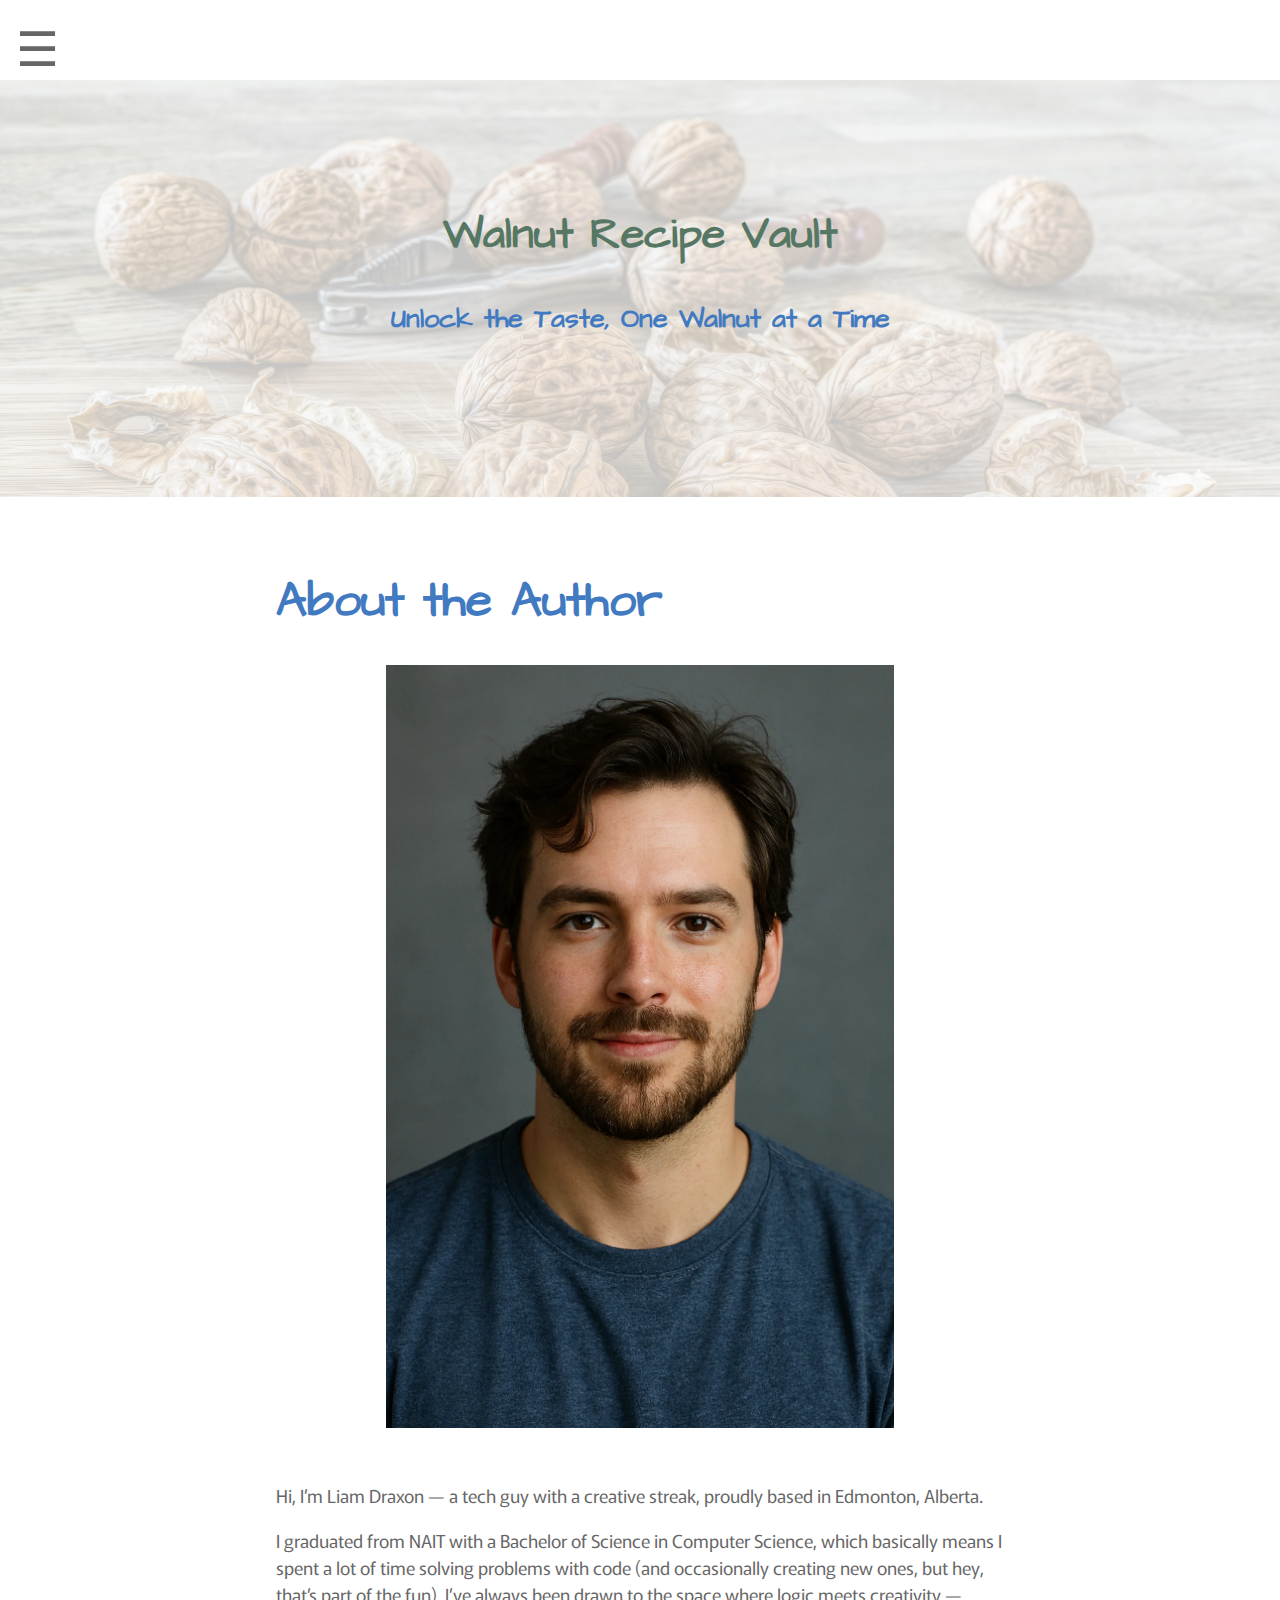
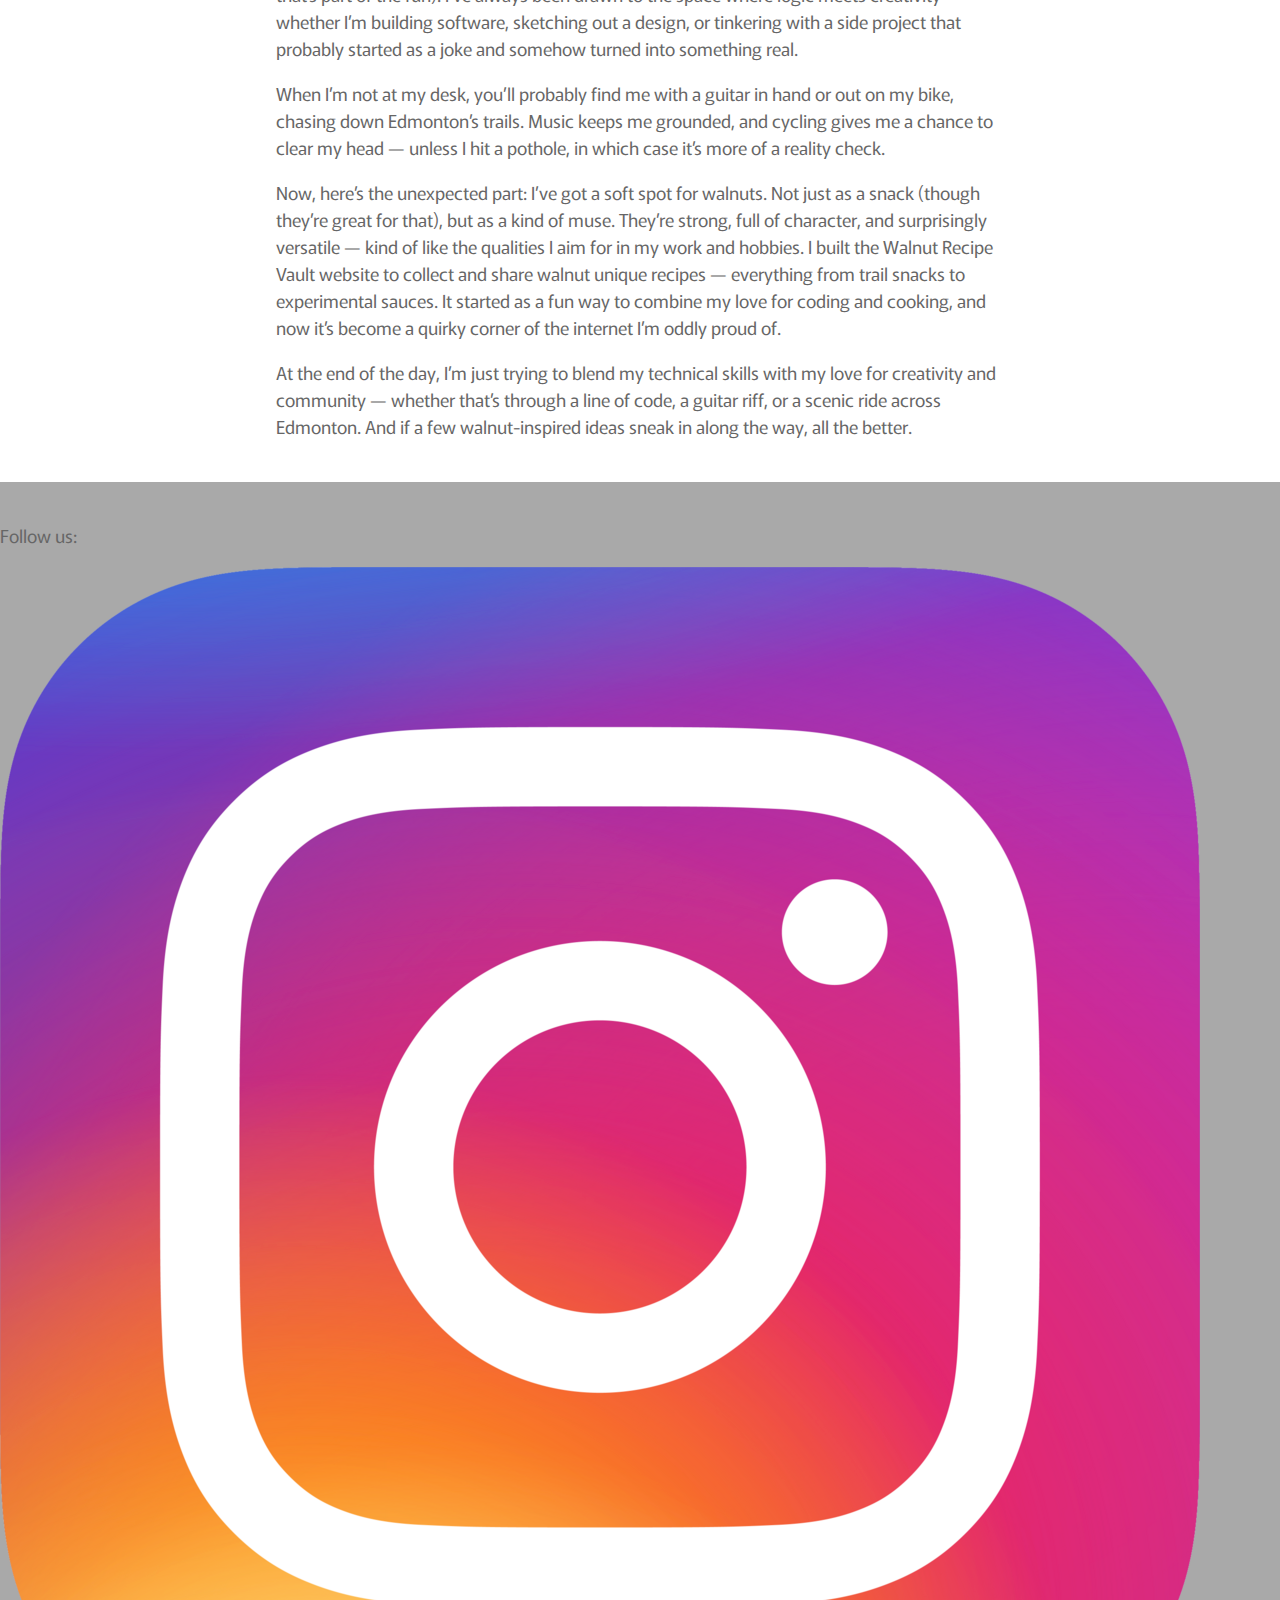
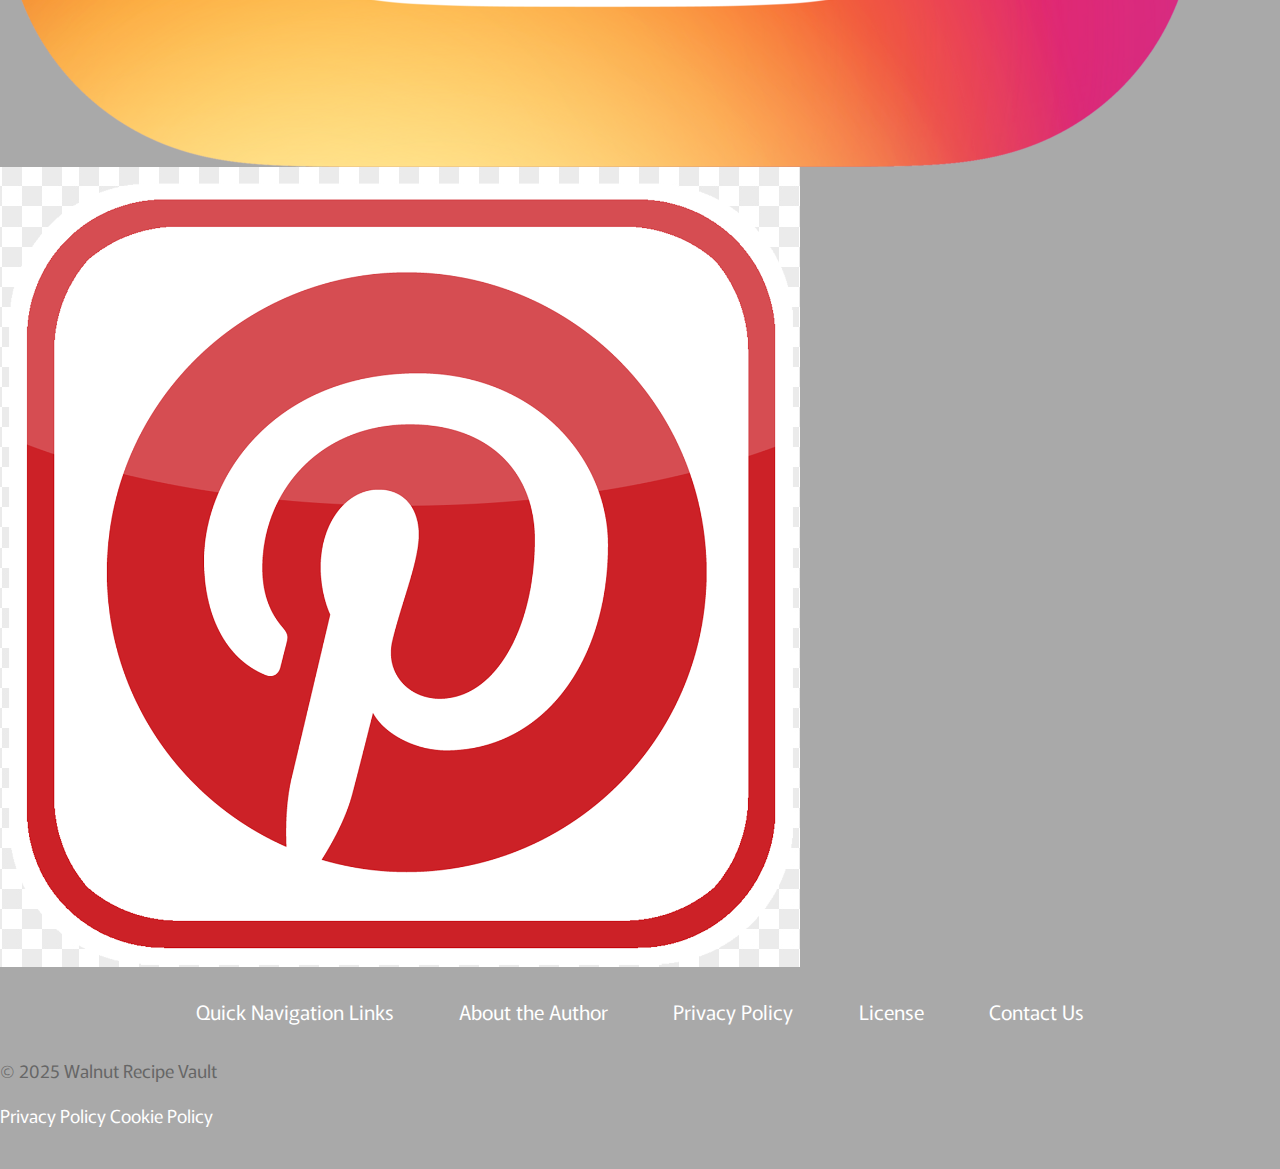
<file: about-the-author.html>
<!doctype html>
<html lang="en">
<head>
	<meta charset="utf-8">
	<title>Walnut Recipe Vault | About the Author</title>
	<meta name="google-site-verification" content="hx9Oz9Th53CUhifATrSNUrhhtTjApFV9fCt69TKdsBQ">
	<meta name="description" content="Discover delicious and creative walnut recipes at Walnut Recipe Vault – from healthy walnut dishes and easy walnut desserts to savory meals and sweet treats, explore tips, tricks, and inspiration for cooking with walnuts.">
	<meta name="keywords" content="walnut recipe vault,walnut flavor vault,walnut aroma archive,walnut savor chamber,walnut essence pantry,walnut gourmet locker,walnut harvest pantry,walnut flavor hub,walnut unqiue recipes,walnut dessert ideas,healthy walnut recipes,walnut baking tips,savory walnut dishes,easy walnut snacks,walnut cooking guide,gourmet walnut meals,walnut nutrition facts,walnut meal prep,creative walnut uses">

	<link rel="preconnect" href="https://fonts.googleapis.com">
	<link rel="preconnect" href="https://fonts.gstatic.com" crossorigin>
	<link href="https://fonts.googleapis.com/css2?family=Architects+Daughter&family=Murecho:wght@400;600&display=swap" rel="stylesheet">

	<link rel="stylesheet" href="css/reset.css"> 
	<link rel="stylesheet" href="css/styles.css" media="screen">
	<link rel="stylesheet" href="css/print.css" media="print">

	<!-- Google tag (gtag.js) -->
	<script async src="https://www.googletagmanager.com/gtag/js?id=G-RWCNJ0E14K"></script>
	<script>
	window.dataLayer = window.dataLayer || [];
	function gtag(){dataLayer.push(arguments);}
	gtag('js', new Date());

	gtag('config', 'G-RWCNJ0E14K');
	</script>

	<script src="https://embeds.iubenda.com/widgets/00286d7d-8d8a-42e3-8049-79b4882ead73.js"></script>

	<script type="application/ld+json">
		{
			"@context": "https://schema.org",
			"@type": "Organization",
			"name": "Walnut Recipe Vault",
			"url": "https://walnutrecipevault.netlify.app/",
			"logo": {
				"@type": "ImageObject",
				"url": "https://walnutrecipevault.netlify.app/img/walnut-fruit-banner.webp"
			},
			"sameAs": [
				"https://www.instagram.com/liamdraxon/profile/#",
				"https://ca.pinterest.com/liamdraxon/_profile/"
			]
		}
	</script>

	<!--[if IE]><script src="http://html5shiv.googlecode.com/svn/trunk/html5.js"></script><![endif]-->

	<!-- Global site tag (gtag.js) - Google Analytics -->
	<!-- JSON-LD markup generated by Google Structured Data Markup Helper. -->
</head>

<body>
	<!-- Navigation Sidebar (hidden by default) -->
	<nav class="w3-sidebar w3-bar-block w3-card w3-top w3-animate-left" id="mySidebar">
  		<a href="javascript:void(0)" onclick="w3_close()" class="w3-bar-item w3-button">Close Menu</a>
		<a href="#" onclick="w3_close()" class="w3-bar-item w3-button">Home</a>
  		<a href="about-the-author.html" onclick="w3_close()" class="w3-bar-item w3-button">About the Author</a>
  		<a href="recipes" onclick="w3_close()" class="w3-bar-item w3-button">Walnut Recipes</a>
  		<a href="health-benefits" onclick="w3_close()" class="w3-bar-item w3-button">Health Benefits</a>
	</nav>

	<!-- Top menu -->
	<div class="w3-top">
  		<div class="hamburger-position">
    		<div class="w3-button w3-padding-16 " onclick="w3_open()">&#9776;</div> <!-- &#9776; is the Entity Code for the hamburger icon -->
  		</div>
	</div>

	<header>
		<div class="header-bg-wrap"> <!-- Image as content not design -->
  		  <img class="header-bg-image" src="img/walnut-fruit-header.webp" alt="walnut fruits on a table, a rustic snapshot from the walnut harvest pantry">
  		  <div class="header-content">
    		<h1><span class="shine">Walnut Recipe Vault</span></h1>
			<h2>Unlock the Taste, One Walnut at a Time</h2> 
  		  </div>
		</div>
	</header>
	
	<main>
		<!-- <aside class="leaderboard">
		</aside> -->  <!-- end of sidebar1 -->
	
		<section class="content">
		<h2>About the Author</h2>	
        	<div class="image-container">
        		<img src="img/liam-draxon.webp" alt="image of Liam Draxon, creator of the Walnut Recipe Vault website and curator of unique walnut recipes">
        	</div>
			<br>
			<br>
			<p>Hi, I’m Liam Draxon — a tech guy with a creative streak, proudly based in Edmonton, Alberta.</p>

			<p>I graduated from NAIT with a Bachelor of Science in Computer Science, which basically means I spent a lot of time solving problems with code (and occasionally creating new ones, but hey, that’s part of the fun). I’ve always been drawn to the space where logic meets creativity — whether I’m building software, sketching out a design, or tinkering with a side project that probably started as a joke and somehow turned into something real.</p>

			<p>When I’m not at my desk, you’ll probably find me with a guitar in hand or out on my bike, chasing down Edmonton’s trails. Music keeps me grounded, and cycling gives me a chance to clear my head — unless I hit a pothole, in which case it’s more of a reality check.</p>

			<p>Now, here’s the unexpected part: I’ve got a soft spot for walnuts. Not just as a snack (though they’re great for that), but as a kind of muse. They’re strong, full of character, and surprisingly versatile — kind of like the qualities I aim for in my work and hobbies. I built the Walnut Recipe Vault website to collect and share walnut unique recipes — everything from trail snacks to experimental sauces. It started as a fun way to combine my love for coding and cooking, and now it’s become a quirky corner of the internet I’m oddly proud of.</p>

			<p>At the end of the day, I’m just trying to blend my technical skills with my love for creativity and community — whether that’s through a line of code, a guitar riff, or a scenic ride across Edmonton. And if a few walnut-inspired ideas sneak in along the way, all the better.</p>
	</section><!-- end of content -->
		<aside>
			<!-- For future consideration -->
		</aside>
	</main>

	<footer>
		<div class="social-icons">
		<p>Follow us:</p>
			<a href="https://www.instagram.com/liamdraxon/profile/#" target="_blank">
				<img src="img/instagram-logo.png" alt="Instagram logo" class="social-icon">
			</a>
			<a href="https://ca.pinterest.com/liamdraxon/_profile/" target="_blank">
				<img src="img/pinterest-logo.png" alt="Pinterest logo" class="social-icon">
			</a>
		</div>

	  <div class="bg-container">
		<ol>
			<li>
				<a href="#" target="_blank">Quick Navigation Links</a>
			</li>
			<li>
				<a href="about-the-author.html" target="_blank">About the Author</a>
			</li>
			<li>
				<a href="/privacy.txt" target="_blank">Privacy Policy</a>
			</li>
			<li>
				<a href="/license.txt" target="_blank">License</a>
			</li>
			<li>
				<a href="contact-us.html" target="_blank">Contact Us</a>
			</li>
		</ol>
	  </div>
	  <div class="copyright">
		<p>© 2025 Walnut Recipe Vault</p>
	  </div>
	  <div class="policies">
		<a href="https://www.iubenda.com/privacy-policy/17275231" class="iubenda-black iubenda-noiframe iubenda-embed iubenda-noiframe " title="Privacy Policy ">Privacy Policy</a><script>(function (w,d) {var loader = function () {var s = d.createElement("script"), tag = d.getElementsByTagName("script")[0]; s.src="https://cdn.iubenda.com/iubenda.js"; tag.parentNode.insertBefore(s,tag);}; if(w.addEventListener){w.addEventListener("load", loader, false);}else if(w.attachEvent){w.attachEvent("onload", loader);}else{w.onload = loader;}})(window, document);</script>

		<a href="https://www.iubenda.com/privacy-policy/17275231/cookie-policy" class="iubenda-black iubenda-noiframe iubenda-embed iubenda-noiframe " title="Cookie Policy ">Cookie Policy</a><script>(function (w,d) {var loader = function () {var s = d.createElement("script"), tag = d.getElementsByTagName("script")[0]; s.src="https://cdn.iubenda.com/iubenda.js"; tag.parentNode.insertBefore(s,tag);}; if(w.addEventListener){w.addEventListener("load", loader, false);}else if(w.attachEvent){w.attachEvent("onload", loader);}else{w.onload = loader;}})(window, document);</script>
	  </div>
	</footer>

	<!-- Code for the Cookie Compliance popover window -->
	<!-- <div id="cookiePopup" class="hide">
		<p><strong>Cookie Notice:</strong> We use cookies to offer you a better browsing experience, analyze site traffic, personalize content, and gather information to improve your experience. Read about how we use cookies and how you can control them by <a href="privacy.txt">clicking here</a>.</p>
		<button id="acceptCookie">Close</button>
	</div> -->
	
	<script>
	// Script to open and close sidebar
	function w3_open() {
  		document.getElementById("mySidebar").style.display = "block";
		}
 
	function w3_close() {
  		document.getElementById("mySidebar").style.display = "none";
		}
	</script>

	<!-- Javascript to load cookies modal window -->
	<!-- <script src="js/cookies.js"></script> -->
</body>
</html>
</file>
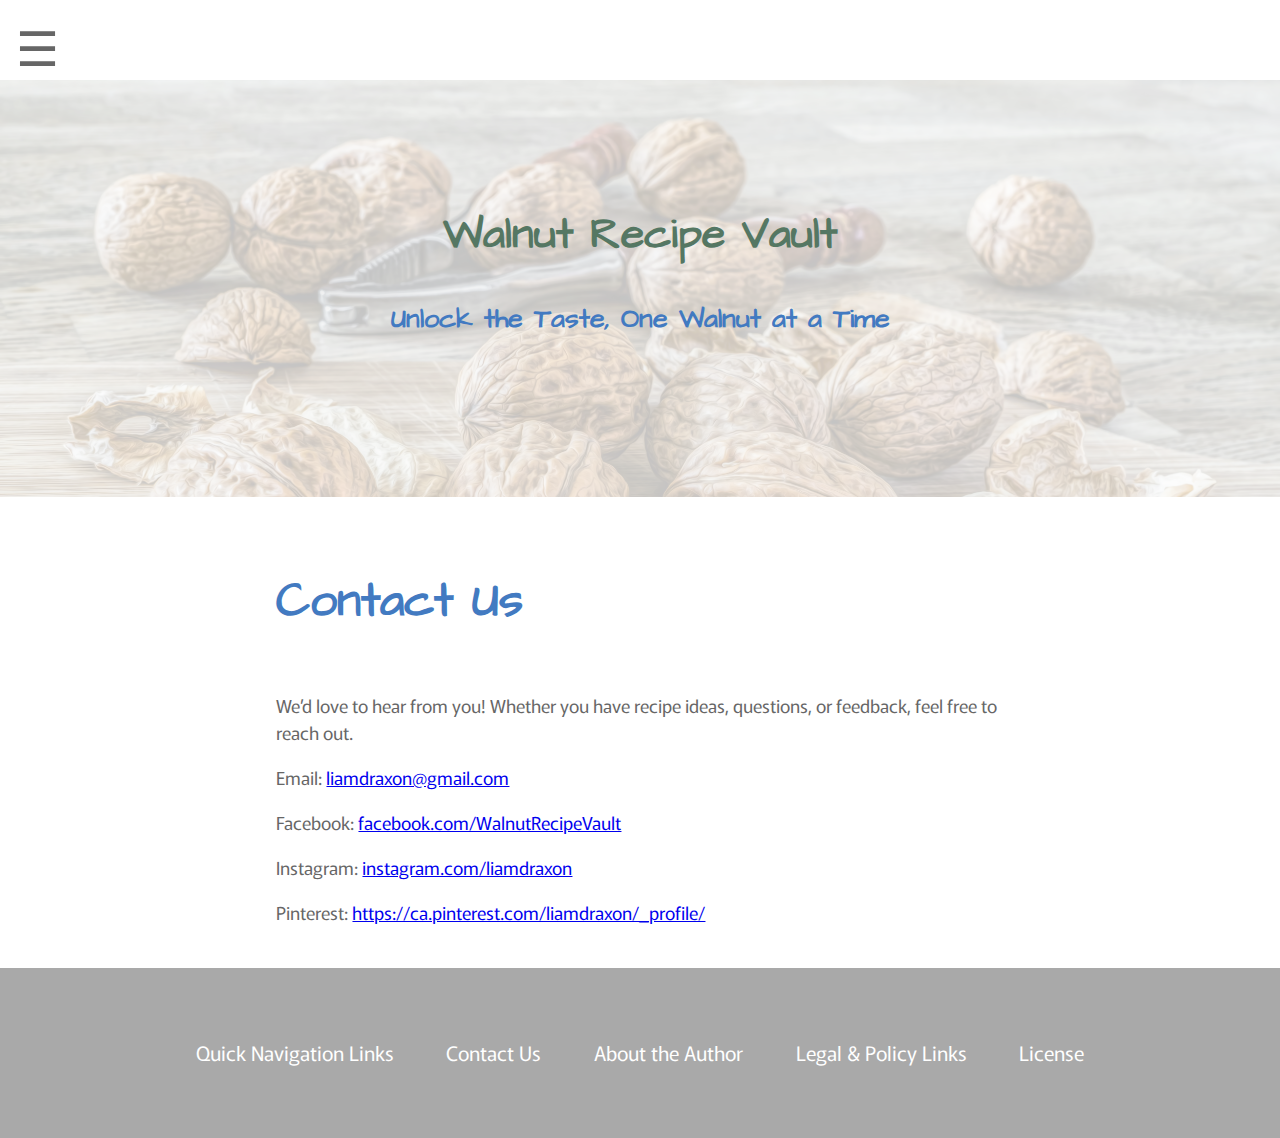
<file: contact-us.html>
<!doctype html>
<html lang="en">
<head>
	<meta charset="utf-8">
	<title>Walnut Recipe Vault</title>
	<meta name="google-site-verification" content="hx9Oz9Th53CUhifATrSNUrhhtTjApFV9fCt69TKdsBQ" />
	<meta name="description" content="Discover delicious and creative walnut recipes at Walnut Recipe Vault – from healthy walnut dishes and easy walnut desserts to savory meals and sweet treats, explore tips, tricks, and inspiration for cooking with walnuts.">
	<meta name="keywords" content="walnut recipe vault,walnut flavor vault,walnut aroma archive,walnut savor chamber,walnut essence pantry,walnut gourmet locker,walnut harvest pantry,walnut flavor hub,walnut unqiue recipes,walnut dessert ideas,healthy walnut recipes,walnut baking tips,savory walnut dishes,easy walnut snacks,walnut cooking guide,gourmet walnut meals,walnut nutrition facts,walnut meal prep,creative walnut uses">

	<link rel="preconnect" href="https://fonts.googleapis.com">
	<link rel="preconnect" href="https://fonts.gstatic.com" crossorigin>
	<link href="https://fonts.googleapis.com/css2?family=Architects+Daughter&family=Murecho:wght@400;600&display=swap" rel="stylesheet">

	<link rel="stylesheet" href="css/reset.css"> 
	<link rel="stylesheet" href="css/styles.css" media="screen">
	<link rel="stylesheet" href="css/print.css" media="print">
	
	<!-- Google tag (gtag.js) -->
	<script async src="https://www.googletagmanager.com/gtag/js?id=G-RWCNJ0E14K"></script>
	<script>
	window.dataLayer = window.dataLayer || [];
	function gtag(){dataLayer.push(arguments);}
	gtag('js', new Date());

	gtag('config', 'G-RWCNJ0E14K');
	</script>

	<!--[if IE]><script src="http://html5shiv.googlecode.com/svn/trunk/html5.js"></script><![endif]-->

	<!-- Global site tag (gtag.js) - Google Analytics -->
	<!-- JSON-LD markup generated by Google Structured Data Markup Helper. -->
</head>

<body>
	<!-- Navigation Sidebar (hidden by default) -->
	<nav class="w3-sidebar w3-bar-block w3-card w3-top w3-animate-left" id="mySidebar">
  		<a href="javascript:void(0)" onclick="w3_close()" class="w3-bar-item w3-button">Close Menu</a>
  		<a href="about-the-author.html" onclick="w3_close()" class="w3-bar-item w3-button">About the Author</a>
  		<a href="recipes.html" onclick="w3_close()" class="w3-bar-item w3-button">Walnut Recipes</a>
  		<a href="health-benefits.html" onclick="w3_close()" class="w3-bar-item w3-button">Health Benefits</a>
	</nav>

	<!-- Top menu -->
	<div class="w3-top">
  		<div class="hamburger-position">
    		<div class="w3-button w3-padding-16 " onclick="w3_open()">&#9776;</div> <!-- &#9776; is the Entity Code for the hamburger icon -->
  		</div>
	</div>

	<header>
		<div class="header-bg-wrap"> <!-- Image as content not design -->
  		  <img class="header-bg-image" src="img/walnut-fruit-header.webp" alt="walnut fruits on a table, a rustic snapshot from the walnut harvest pantry">
  		  <div class="header-content">
    		<h1><span class="shine">Walnut Recipe Vault</span></h1>
			<h2>Unlock the Taste, One Walnut at a Time</h2> 
  		  </div>
		</div>
	</header>
	
	<main>
		<!-- <aside class="leaderboard">
		</aside> -->  <!-- end of sidebar1 -->
	
		<section class="content">
			<h2>Contact Us</h2>	
		<article>
			<br>
			<p>We’d love to hear from you! Whether you have recipe ideas, questions, or feedback, feel free to reach out.</p>
			<p>Email: <a href="mailto:liamdraxon@gmail.com">liamdraxon@gmail.com</a></p>
			<p>Facebook: <a href="https://facebook.com/WalnutRecipeVault" target="_blank">facebook.com/WalnutRecipeVault</a></p>
			<p>Instagram: <a href="https://www.instagram.com/liamdraxon/" target="_blank" rel="noopener noreferrer">instagram.com/liamdraxon</a></p>
			<p>Pinterest: <a href="https://ca.pinterest.com/liamdraxon/_profile/" target="_blank" rel="noopener noreferrer">https://ca.pinterest.com/liamdraxon/_profile/</a></p>
		</article>
	</section><!-- end of content -->
		<aside>
			<!-- For future consideration -->
		</aside>
	</main>

	<footer>
	  <div class="bg-container">
		<ol>
			<li>
				<a href="#" target="_blank">Quick Navigation Links</a>
			</li>
			<li>
				<a href="contact-us.html" target="_blank">Contact Us</a>
			</li>
			<li>
				<a href="about-the-author.html" target="_blank">About the Author</a>
			</li>
			<li>
				<a href="#" target="_blank">Legal & Policy Links</a>
			</li>
			<li>
				<a href="/license.txt" target="_blank">License</a>
			</li>
		</ol>
	  </div>
	</footer>

	<!-- Code for the Cookie Compliance popover window -->
	<!-- <div id="cookiePopup" class="hide">
		<p><strong>Cookie Notice:</strong> We use cookies to offer you a better browsing experience, analyze site traffic, personalize content, and gather information to improve your experience.  Read about how we use cookies and how you can control them by <a href="privacy.txt">clicking here</a>.</p>
		<button id="acceptCookie">Close</button>
	</div> -->
	
	<script>
	// Script to open and close sidebar
	function w3_open() {
  		document.getElementById("mySidebar").style.display = "block";
		}
 
	function w3_close() {
  		document.getElementById("mySidebar").style.display = "none";
		}
	</script>

	<!-- Javascript to load cookies modal window -->
	<!-- <script src="js/cookies.js"></script> -->
</body>
</html>
</file>
<file: css/print.css>
body { 
  color : #000000; 
  background : #ffffff; 
  font-family : "Times New Roman", Times, serif;
  font-size : 12pt; 
}

a { 
  text-decoration : underline; 
  color : #0000ff; 
}

a:link:after, a:visited:after {
content: " (" attr(href) ") ";
font-size: 70%;
}

nav, sidebar, footer, header, aside { 
  display : none; 
}
</file>
<file: css/styles.css>
body {
	font-family: 'Murecho', sans-serif;
	color: #666;
	font-size: 18px;
	line-height: 1.5;
	}

/* --- Responsive Sidebar navigation adapted from W3.CSS Templates --- */
.w3-bar-block {
	display: flex;
	justify-content: left;
	padding-top: 80px;
	display:none;
	z-index:2;
	width:20%;
	min-width:300px
}

.w3-bar-item {
	padding:8px ;
	width:auto;
	border:none;
	display:block;
	outline:0;
	width:100%;
	white-space:normal;
	font-size: 24px;  /*  Menu items font size  */
}

.w3-bar {
	width:100%;
	overflow:hidden
}

.w3-top,
.w3-bottom {
	position:fixed;
	width:100%;
	z-index:1
	}

.w3-top {
	top:0;
	font-size: 48px;  /* Hamburger bars size */
}

.w3-card {
	box-shadow:0 2px 5px 0 rgba(0,0,0,0.16),0 2px 10px 0 rgba(0,0,0,0.12)
}

.w3-sidebar {
	height:100%;
	width:200px;
	background-color:#fff;
	position:fixed!important;
	z-index:1;
	overflow:auto;
}

.w3-animate-left {
	position:relative;
	animation:animateleft 0.4s;
}

@keyframes animateleft { from {left:-300px;opacity:0} to{left:0;opacity:1}}
/* The @keyframes CSS at-rule controls the intermediate steps in a CSS animation
sequence by defining styles for keyframes (or waypoints) along the animation
sequence. */ 

.w3-button {
	border:none;
	display:inline-block;
	padding:8px 16px;
	vertical-align:middle;
	overflow:hidden;
	text-decoration:none;
	color:inherit;
	background-color:inherit;
	text-align:center;
	cursor:pointer;
	white-space:nowrap}

.w3-button {
	-webkit-touch-callout:none;
	-webkit-user-select:none;
	-moz-user-select:none;
	-ms-user-select:none;
	user-select:none} 

.w3-button:disabled {
	cursor:not-allowed;
	opacity:0.3
}

/* --- Typographical Scales --- */

/* Viewport is the browser window size. 1vw = 1% of viewport width. */
header h1 { /* 64px is 3.333%  of 1920px */
	font-size: 3.333vw;
}
header h2 { /* 40px is 2.083%  of 1920px */
	font-size: 2.083vw;
}

.shine {  /*  Call to action color  */
	color: #557763;
}

h1, h2, h3 {
	font-family: 'Architects Daughter', cursive;
	color: #427ac1;
}

h2, h3 {
	line-height: 1;
	margin: 40px 0;
}
h2 {
	font-size: 24px;
}

h3 {
	font-size: 20px;
}

p {
	margin-bottom: 18px;
}

/* layout */

nav {
	background-color: #fff;
	width: 100%;
}

.w3-bar-item:link, .w3-bar-item:visited {
	color:#427ac1;
	text-decoration: none;
}

.w3-bar-item:hover, .w3-bar-item:active {
	color: #333;
	text-decoration: underline;
}

header {
	margin-top: 80px;  /* Space for the nav on page load */
	}

/*  Places the content image in the bg with the headings on top  */
.header-bg-wrap {
  	overflow: hidden;
  	position: relative;
}

.header-bg-image {
  	opacity: 0.25;
  	/*The opacity property specifies the opacity/transparency of an element.*/
  	position: absolute;
  	left: 0;
  	top: 0;
  	width: 100%;
  	height: auto;
}

.header-content {
	height: 46.296vh; /* Roughly 500px of 1080px high screen */
 	position: relative;
  	display: flex;
  	flex-direction: column;
  	align-items: center;
  	justify-content: center;
  }

main, .bg-container {
	width: 71%;
	margin: 20px auto;
	}

main {
	padding-top: 20px;
	overflow: hidden;
}

.content {
	margin-left: auto;
 	margin-right: auto;
  	width: 80%;
}

article img {
	border: none;
	-webkit-box-shadow: 3px 3px 7px #777;
	-moz-box-shadow: 3px 3px 7px #777;
}

.image-container {
	width: 70%;
	margin: 0 auto;
}

footer {
	padding: 40px 0;
	margin-top: 24px;
	background-color: #a9a9a9;
}

footer ol {
	font-size: 20px;
	text-align: center;
	list-style-type: none;
	display: flex;
	align-items: center;
	justify-content: space-between;
	padding: 0;
}

footer ol li {
	margin: 10px;
	display: block; 
	/*Makes the li selectable up the to the edge of the margins*/
}

footer a:link, a:visited {
	color:#fff;
	text-decoration: none;
}

footer a:hover, a:active {
	color: #f8f2f2;
	text-decoration: underline;
}

/* -- Code for the Cookie Compliance popover window -- */
/*
#cookiePopup {
  background-color: #ffffff;
  position: absolute;
  left: 5%;
  bottom: 0;
  font-size: 14px;
  width: 90%;
  box-shadow: 0 0 2em rgba(5, 0, 31, 0.15);
  font-family: "Poppins", sans-serif;
  text-align: justify;
  line-height: 1.8em;
  margin: 0 auto;
  padding: 2em 1.4em;
  border-radius: 6px;
  transition: all 0.5s ease-in-out;
}

#cookiePopup p {
  text-align: center;
  margin: 1.4em 0;
}
#cookiePopup button {
  background-color: #6859fe;
  border: none;
  color: #ffffff;
  font-size: 1.2em;
  padding: 1em 1.4em;
  display: block;
  position: relative;
  margin: auto;
  border-radius: 5px;
}
#cookiePopup a {
  color: #6859fe;
}

.hide {
  visibility: hidden;
  
}
.show {
  visibility: visible;
 
}
*/
/* -- End of Code for the Cookie Compliance popover window -- */

@media only screen and  (min-width:900px) {
 
 nav {
 	width: 40%;
 }

 h2 {
	font-size: 48px;
}

h3 {
	font-size: 36px;
}

.outer-container {
	display: flex;
	flex-direction: row;
	justify-content: space-between;
	}

.inner-container {
	width: 48%;
	}

	.w3-bar-item {
		font-size: 36px;
	}

}

@media only screen and  (min-width:1340px) {
 
 .hamburger-position {
		margin-left: 10%;
	}
}
</file>
